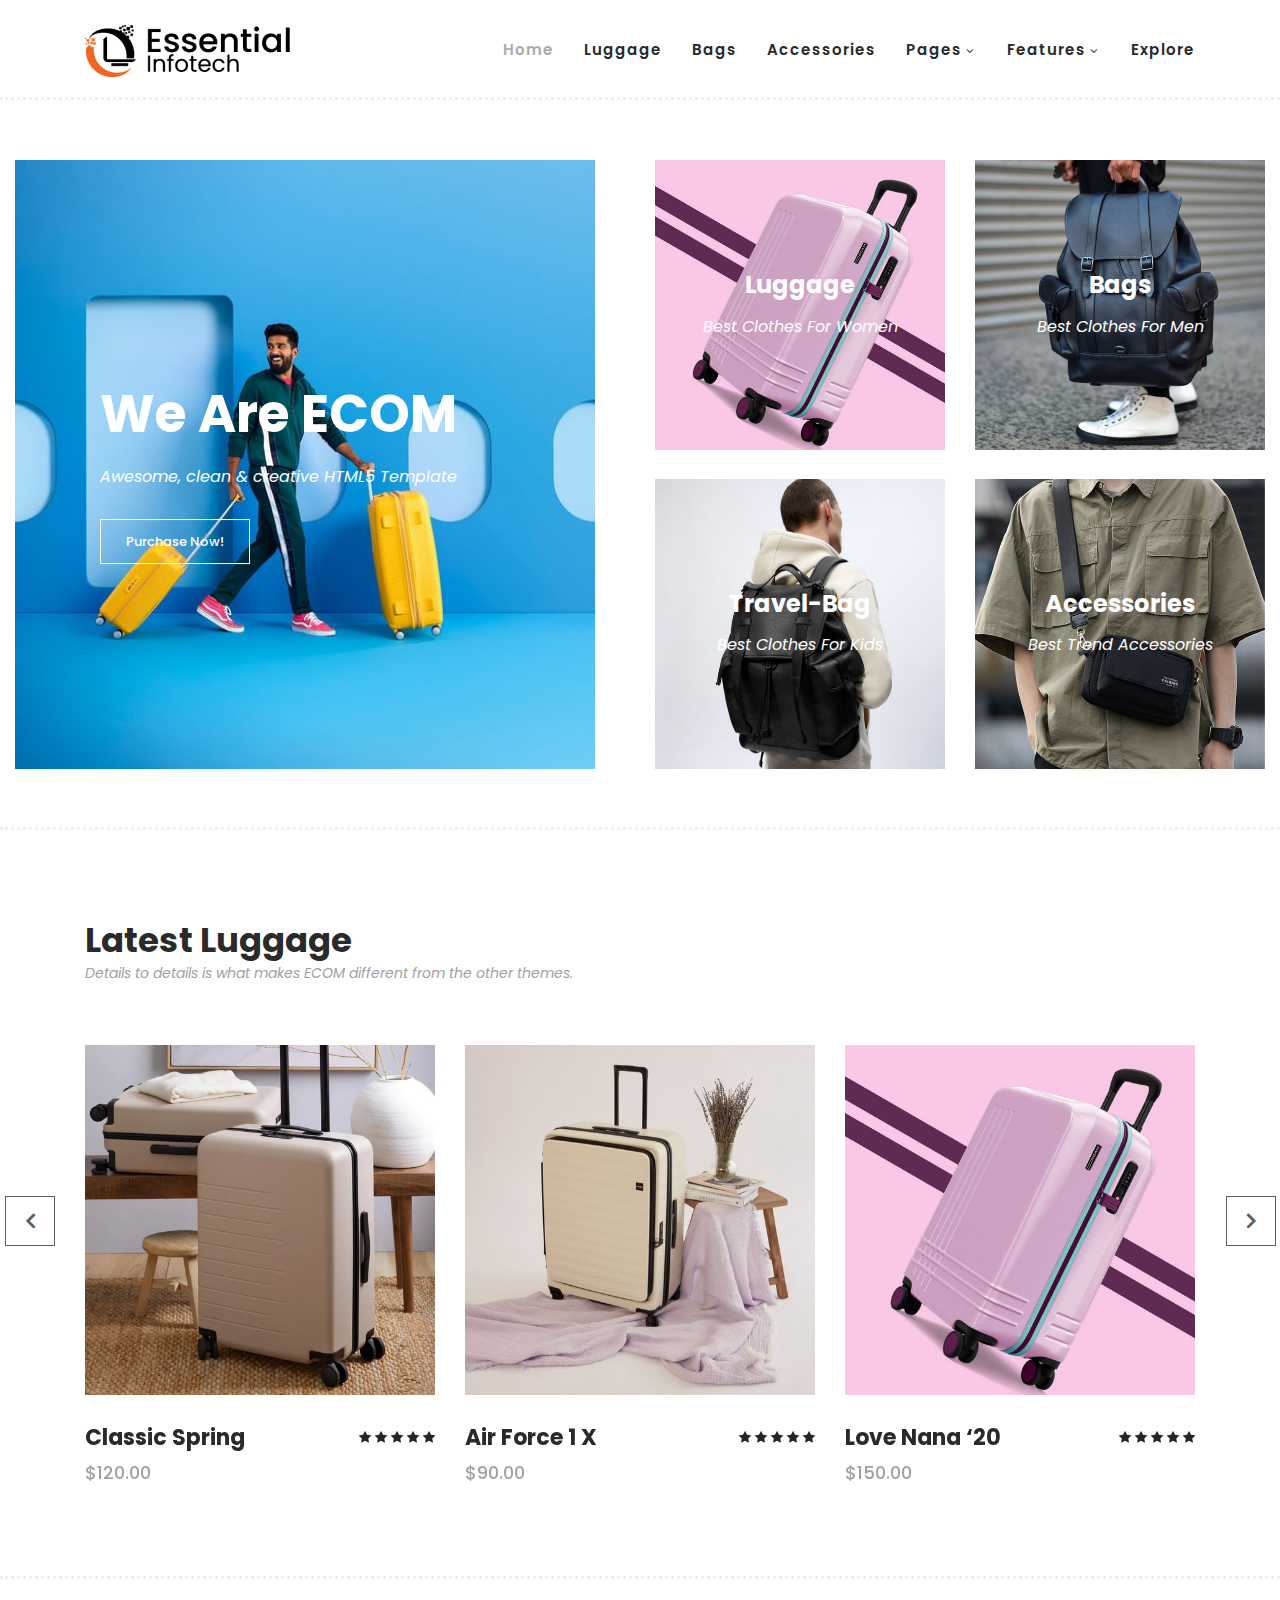
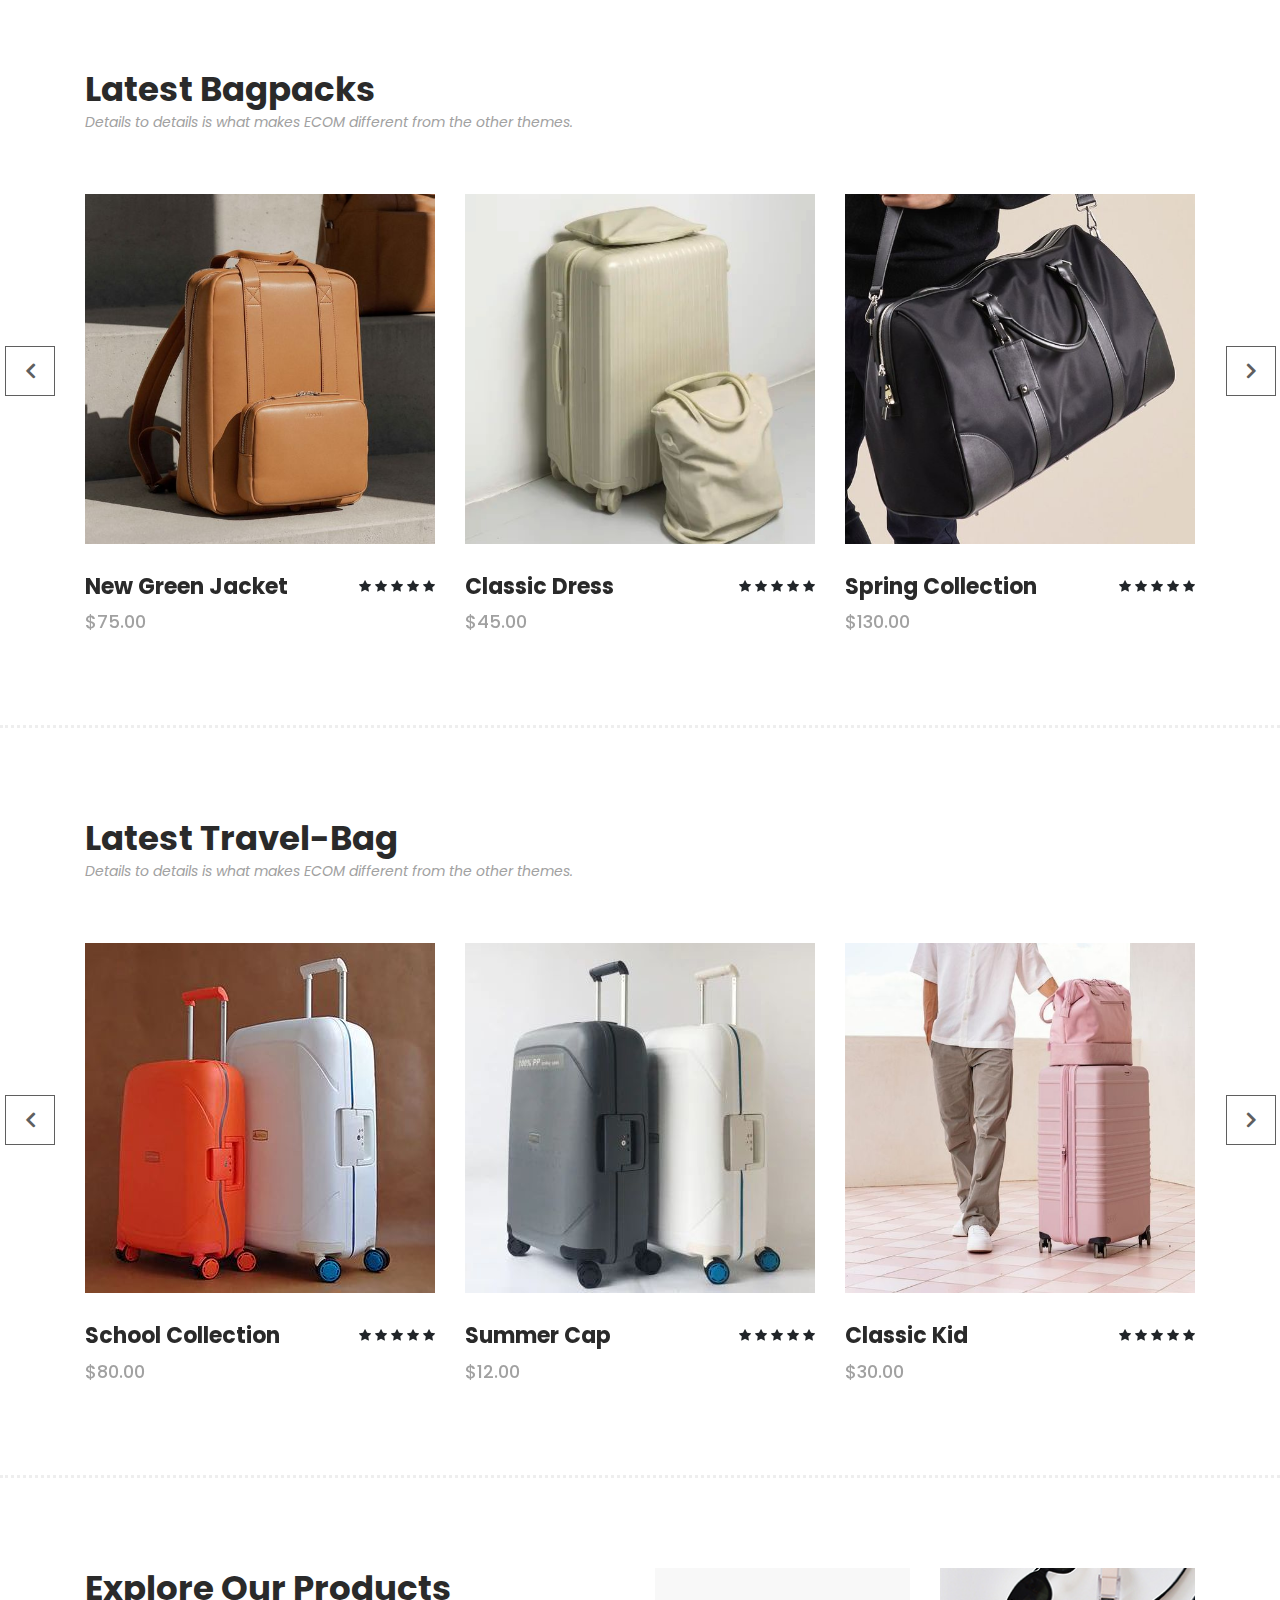
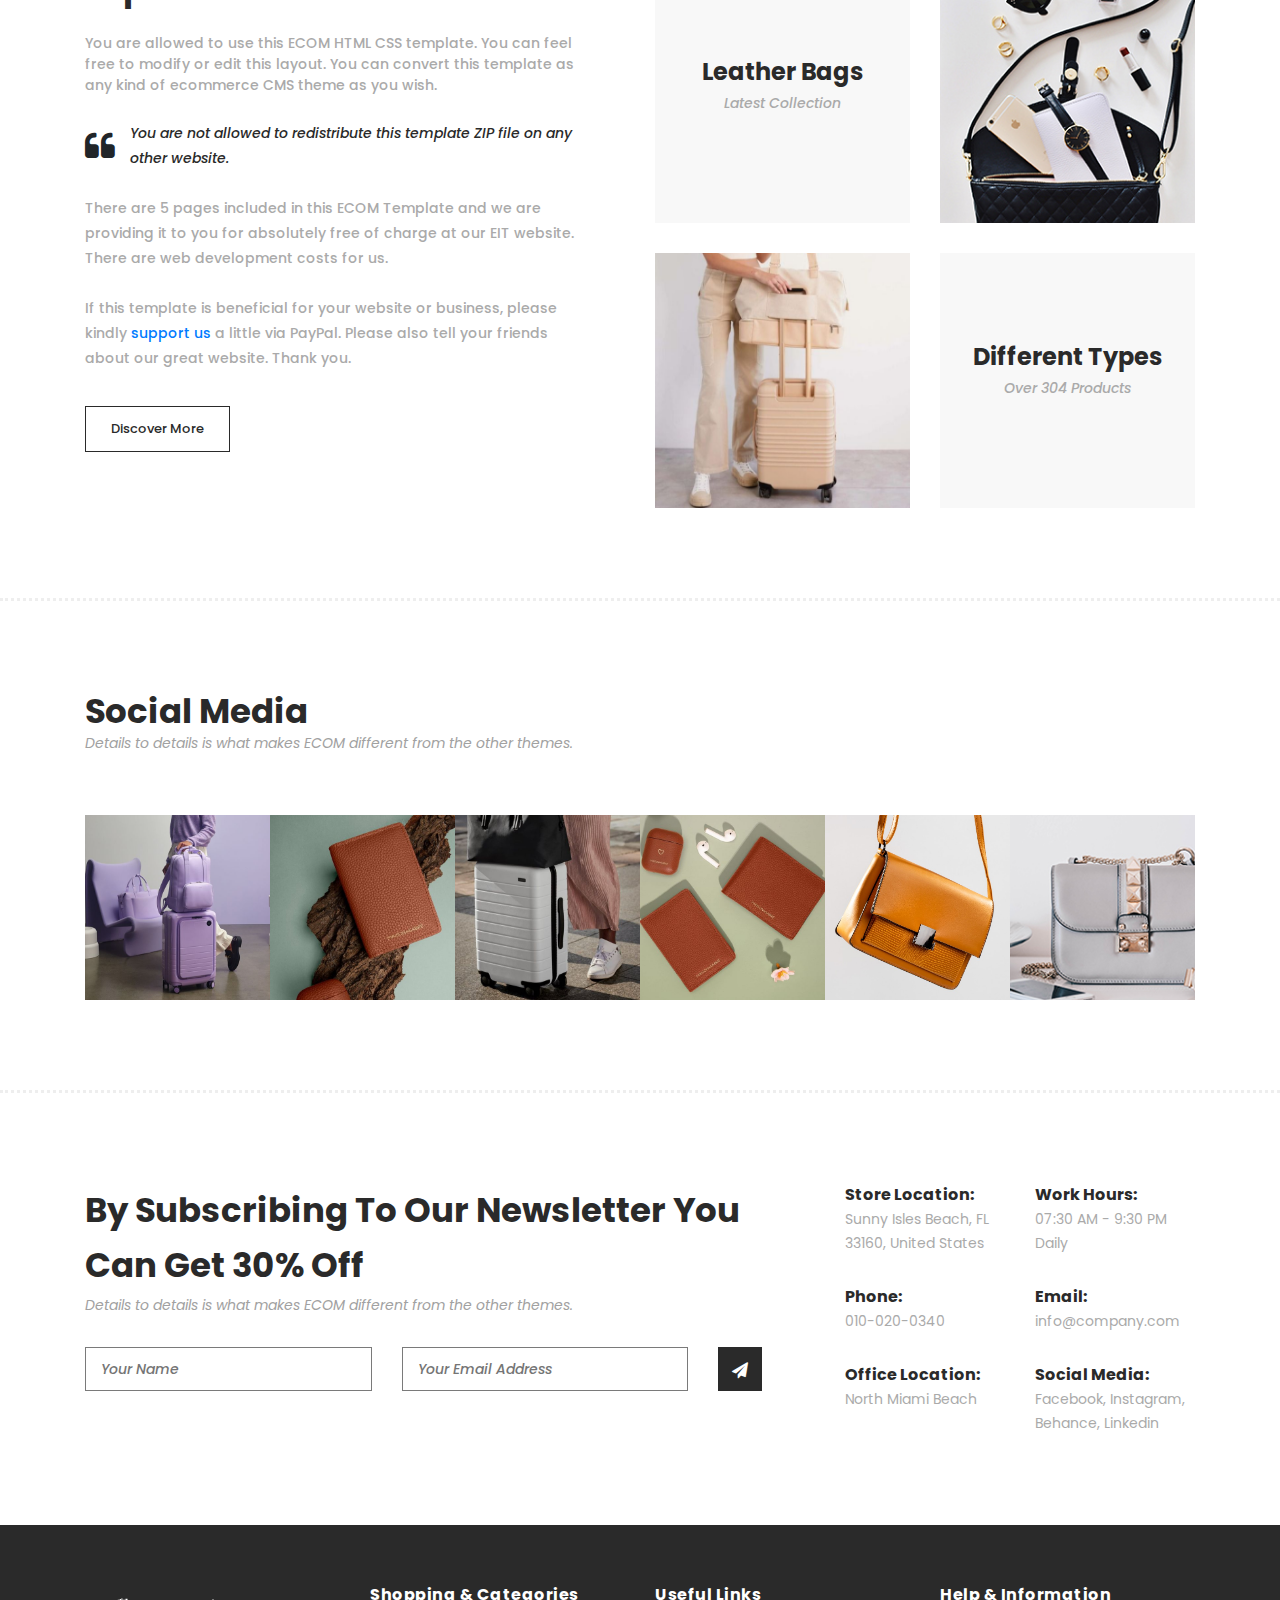
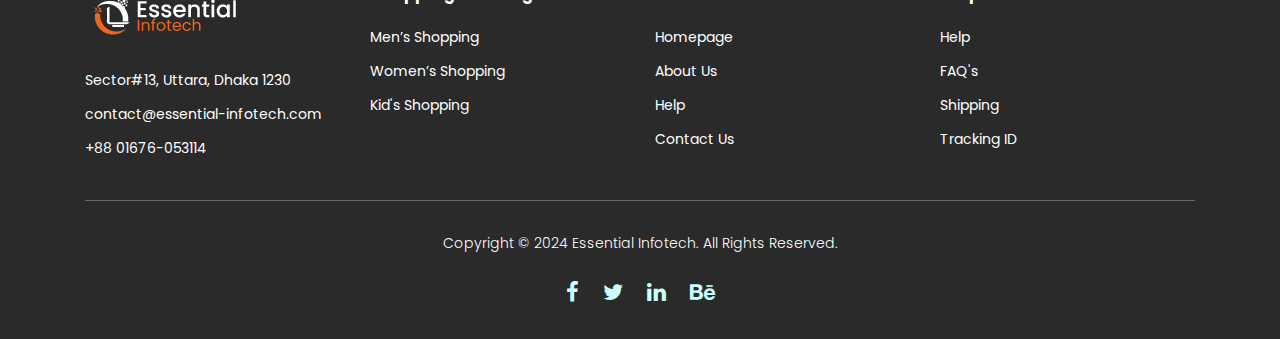
<file: index.html>
<!DOCTYPE html>
<html lang="en">

  <head>

    <meta charset="utf-8">
    <meta name="viewport" content="width=device-width, initial-scale=1, shrink-to-fit=no">
    <meta name="description" content="">
    <meta name="author" content="">
    <link href="https://fonts.googleapis.com/css?family=Poppins:100,200,300,400,500,600,700,800,900&display=swap" rel="stylesheet">

    <title>Essential Infotech | E-commerce</title>


    <!-- Additional CSS Files -->
    <link rel="stylesheet" type="text/css" href="assets/css/bootstrap.min.css">

    <link rel="stylesheet" type="text/css" href="assets/css/font-awesome.css">

    <link rel="stylesheet" href="assets/css/style.css">

    <link rel="stylesheet" href="assets/css/owl-carousel.css">

    <link rel="stylesheet" href="assets/css/lightbox.css">

    </head>
    
    <body>
    
    <!-- ***** Preloader Start ***** -->
    <div id="preloader">
        <div class="jumper">
            <div></div>
            <div></div>
            <div></div>
        </div>
    </div>  
    <!-- ***** Preloader End ***** -->
    
    
    <!-- ***** Header Area Start ***** -->
    <header class="header-area header-sticky">
        <div class="container">
            <div class="row">
                <div class="col-12">
                    <nav class="main-nav">
                        <!-- ***** Logo Start ***** -->
                        <a href="index.html" class="logo">
                            <img src="assets/images/logo.png">
                        </a>
                        <!-- ***** Logo End ***** -->
                        <!-- ***** Menu Start ***** -->
                        <ul class="nav">
                            <li class="scroll-to-section"><a href="#top" class="active">Home</a></li>
                            <li class="scroll-to-section"><a href="#men">Luggage</a></li>
                            <li class="scroll-to-section"><a href="#women">Bags</a></li>
                            <li class="scroll-to-section"><a href="#kids">Accessories</a></li>
                            <li class="submenu">
                                <a href="javascript:;">Pages</a>
                                <ul>
                                    <li><a href="about.html">About Us</a></li>
                                    <li><a href="products.html">Products</a></li>
                                    <li><a href="single-product.html">Single Product</a></li>
                                    <li><a href="contact.html">Contact Us</a></li>
                                </ul>
                            </li>
                            <li class="submenu">
                                <a href="javascript:;">Features</a>
                                <ul>
                                    <li><a href="#">Features Page 1</a></li>
                                    <li><a href="#">Features Page 2</a></li>
                                    <li><a href="#">Features Page 3</a></li>
                                    <li><a rel="nofollow" href="#" target="_blank">Template Page 4</a></li>
                                </ul>
                            </li>
                            <li class="scroll-to-section"><a href="#explore">Explore</a></li>
                        </ul>        
                        <a class='menu-trigger'>
                            <span>Menu</span>
                        </a>
                        <!-- ***** Menu End ***** -->
                    </nav>
                </div>
            </div>
        </div>
    </header>
    <!-- ***** Header Area End ***** -->

    <!-- ***** Main Banner Area Start ***** -->
    <div class="main-banner" id="top">
        <div class="container-fluid">
            <div class="row">
                <div class="col-lg-6">
                    <div class="left-content">
                        <div class="thumb">
                            <div class="inner-content">
                                <h4>We Are ECOM</h4>
                                <span>Awesome, clean &amp; creative HTML5 Template</span>
                                <div class="main-border-button">
                                    <a href="#">Purchase Now!</a>
                                </div>
                            </div>
                            <img src="assets/images/left-banner-image.jpg" alt="">
                        </div>
                    </div>
                </div>
                <div class="col-lg-6">
                    <div class="right-content">
                        <div class="row">
                            <div class="col-lg-6">
                                <div class="right-first-image">
                                    <div class="thumb">
                                        <div class="inner-content">
                                            <h4>Luggage</h4>
                                            <span>Best Clothes For Women</span>
                                        </div>
                                        <div class="hover-content">
                                            <div class="inner">
                                                <h4>Luggage</h4>
                                                <p>Lorem ipsum dolor sit amet, conservisii ctetur adipiscing elit incid.</p>
                                                <div class="main-border-button">
                                                    <a href="#">Discover More</a>
                                                </div>
                                            </div>
                                        </div>
                                        <img src="assets/images/baner-right-image-02.jfif">
                                    </div>
                                </div>
                            </div>
                            <div class="col-lg-6">
                                <div class="right-first-image">
                                    <div class="thumb">
                                        <div class="inner-content">
                                            <h4>Bags</h4>
                                            <span>Best Clothes For Men</span>
                                        </div>
                                        <div class="hover-content">
                                            <div class="inner">
                                                <h4>Bags</h4>
                                                <p>Lorem ipsum dolor sit amet, conservisii ctetur adipiscing elit incid.</p>
                                                <div class="main-border-button">
                                                    <a href="#">Discover More</a>
                                                </div>
                                            </div>
                                        </div>
                                        <img src="assets/images/baner-right-image-01.png">
                                    </div>
                                </div>
                            </div>
                            <div class="col-lg-6">
                                <div class="right-first-image">
                                    <div class="thumb">
                                        <div class="inner-content">
                                            <h4>Travel-Bag</h4>
                                            <span>Best Clothes For Kids</span>
                                        </div>
                                        <div class="hover-content">
                                            <div class="inner">
                                                <h4>Travel-Bag</h4>
                                                <p>Lorem ipsum dolor sit amet, conservisii ctetur adipiscing elit incid.</p>
                                                <div class="main-border-button">
                                                    <a href="#">Discover More</a>
                                                </div>
                                            </div>
                                        </div>
                                        <img src="assets/images/baner-right-image-03.png">
                                    </div>
                                </div>
                            </div>
                            <div class="col-lg-6">
                                <div class="right-first-image">
                                    <div class="thumb">
                                        <div class="inner-content">
                                            <h4>Accessories</h4>
                                            <span>Best Trend Accessories</span>
                                        </div>
                                        <div class="hover-content">
                                            <div class="inner">
                                                <h4>Accessories</h4>
                                                <p>Lorem ipsum dolor sit amet, conservisii ctetur adipiscing elit incid.</p>
                                                <div class="main-border-button">
                                                    <a href="#">Discover More</a>
                                                </div>
                                            </div>
                                        </div>
                                        <img src="assets/images/baner-right-image-04.png">
                                    </div>
                                </div>
                            </div>
                        </div>
                    </div>
                </div>
            </div>
        </div>
    </div>
    <!-- ***** Main Banner Area End ***** -->

    <!-- ***** Men Area Starts ***** -->
    <section class="section" id="men">
        <div class="container">
            <div class="row">
                <div class="col-lg-6">
                    <div class="section-heading">
                        <h2>Latest Luggage</h2>
                        <span>Details to details is what makes ECOM different from the other themes.</span>
                    </div>
                </div>
            </div>
        </div>
        <div class="container">
            <div class="row">
                <div class="col-lg-12">
                    <div class="men-item-carousel">
                        <div class="owl-men-item owl-carousel">
                            <div class="item">
                                <div class="thumb">
                                    <div class="hover-content">
                                        <ul>
                                            <li><a href="single-product.html"><i class="fa fa-eye"></i></a></li>
                                            <li><a href="single-product.html"><i class="fa fa-star"></i></a></li>
                                            <li><a href="single-product.html"><i class="fa fa-shopping-cart"></i></a></li>
                                        </ul>
                                    </div>
                                    <img src="assets/images/men-01.png" alt="">
                                </div>
                                <div class="down-content">
                                    <h4>Classic Spring</h4>
                                    <span>$120.00</span>
                                    <ul class="stars">
                                        <li><i class="fa fa-star"></i></li>
                                        <li><i class="fa fa-star"></i></li>
                                        <li><i class="fa fa-star"></i></li>
                                        <li><i class="fa fa-star"></i></li>
                                        <li><i class="fa fa-star"></i></li>
                                    </ul>
                                </div>
                            </div>
                            <div class="item">
                                <div class="thumb">
                                    <div class="hover-content">
                                        <ul>
                                            <li><a href="single-product.html"><i class="fa fa-eye"></i></a></li>
                                            <li><a href="single-product.html"><i class="fa fa-star"></i></a></li>
                                            <li><a href="single-product.html"><i class="fa fa-shopping-cart"></i></a></li>
                                        </ul>
                                    </div>
                                    <img src="assets/images/men-02.png" alt="">
                                </div>
                                <div class="down-content">
                                    <h4>Air Force 1 X</h4>
                                    <span>$90.00</span>
                                    <ul class="stars">
                                        <li><i class="fa fa-star"></i></li>
                                        <li><i class="fa fa-star"></i></li>
                                        <li><i class="fa fa-star"></i></li>
                                        <li><i class="fa fa-star"></i></li>
                                        <li><i class="fa fa-star"></i></li>
                                    </ul>
                                </div>
                            </div>
                            <div class="item">
                                <div class="thumb">
                                    <div class="hover-content">
                                        <ul>
                                            <li><a href="single-product.html"><i class="fa fa-eye"></i></a></li>
                                            <li><a href="single-product.html"><i class="fa fa-star"></i></a></li>
                                            <li><a href="single-product.html"><i class="fa fa-shopping-cart"></i></a></li>
                                        </ul>
                                    </div>
                                    <img src="assets/images/men-03.jfif" alt="">
                                </div>
                                <div class="down-content">
                                    <h4>Love Nana ‘20</h4>
                                    <span>$150.00</span>
                                    <ul class="stars">
                                        <li><i class="fa fa-star"></i></li>
                                        <li><i class="fa fa-star"></i></li>
                                        <li><i class="fa fa-star"></i></li>
                                        <li><i class="fa fa-star"></i></li>
                                        <li><i class="fa fa-star"></i></li>
                                    </ul>
                                </div>
                            </div>
                            <div class="item">
                                <div class="thumb">
                                    <div class="hover-content">
                                        <ul>
                                            <li><a href="single-product.html"><i class="fa fa-eye"></i></a></li>
                                            <li><a href="single-product.html"><i class="fa fa-star"></i></a></li>
                                            <li><a href="single-product.html"><i class="fa fa-shopping-cart"></i></a></li>
                                        </ul>
                                    </div>
                                    <img src="assets/images/men-01.png" alt="">
                                </div>
                                <div class="down-content">
                                    <h4>Classic Spring</h4>
                                    <span>$120.00</span>
                                    <ul class="stars">
                                        <li><i class="fa fa-star"></i></li>
                                        <li><i class="fa fa-star"></i></li>
                                        <li><i class="fa fa-star"></i></li>
                                        <li><i class="fa fa-star"></i></li>
                                        <li><i class="fa fa-star"></i></li>
                                    </ul>
                                </div>
                            </div>
                        </div>
                    </div>
                </div>
            </div>
        </div>
    </section>
    <!-- ***** Men Area Ends ***** -->

    <!-- ***** Women Area Starts ***** -->
    <section class="section" id="women">
        <div class="container">
            <div class="row">
                <div class="col-lg-6">
                    <div class="section-heading">
                        <h2>Latest Bagpacks</h2>
                        <span>Details to details is what makes ECOM different from the other themes.</span>
                    </div>
                </div>
            </div>
        </div>
        <div class="container">
            <div class="row">
                <div class="col-lg-12">
                    <div class="women-item-carousel">
                        <div class="owl-women-item owl-carousel">
                            <div class="item">
                                <div class="thumb">
                                    <div class="hover-content">
                                        <ul>
                                            <li><a href="single-product.html"><i class="fa fa-eye"></i></a></li>
                                            <li><a href="single-product.html"><i class="fa fa-star"></i></a></li>
                                            <li><a href="single-product.html"><i class="fa fa-shopping-cart"></i></a></li>
                                        </ul>
                                    </div>
                                    <img src="assets/images/women-01.png" alt="">
                                </div>
                                <div class="down-content">
                                    <h4>New Green Jacket</h4>
                                    <span>$75.00</span>
                                    <ul class="stars">
                                        <li><i class="fa fa-star"></i></li>
                                        <li><i class="fa fa-star"></i></li>
                                        <li><i class="fa fa-star"></i></li>
                                        <li><i class="fa fa-star"></i></li>
                                        <li><i class="fa fa-star"></i></li>
                                    </ul>
                                </div>
                            </div>
                            <div class="item">
                                <div class="thumb">
                                    <div class="hover-content">
                                        <ul>
                                            <li><a href="single-product.html"><i class="fa fa-eye"></i></a></li>
                                            <li><a href="single-product.html"><i class="fa fa-star"></i></a></li>
                                            <li><a href="single-product.html"><i class="fa fa-shopping-cart"></i></a></li>
                                        </ul>
                                    </div>
                                    <img src="assets/images/women-02.png" alt="">
                                </div>
                                <div class="down-content">
                                    <h4>Classic Dress</h4>
                                    <span>$45.00</span>
                                    <ul class="stars">
                                        <li><i class="fa fa-star"></i></li>
                                        <li><i class="fa fa-star"></i></li>
                                        <li><i class="fa fa-star"></i></li>
                                        <li><i class="fa fa-star"></i></li>
                                        <li><i class="fa fa-star"></i></li>
                                    </ul>
                                </div>
                            </div>
                            <div class="item">
                                <div class="thumb">
                                    <div class="hover-content">
                                        <ul>
                                            <li><a href="single-product.html"><i class="fa fa-eye"></i></a></li>
                                            <li><a href="single-product.html"><i class="fa fa-star"></i></a></li>
                                            <li><a href="single-product.html"><i class="fa fa-shopping-cart"></i></a></li>
                                        </ul>
                                    </div>
                                    <img src="assets/images/women-03.png" alt="">
                                </div>
                                <div class="down-content">
                                    <h4>Spring Collection</h4>
                                    <span>$130.00</span>
                                    <ul class="stars">
                                        <li><i class="fa fa-star"></i></li>
                                        <li><i class="fa fa-star"></i></li>
                                        <li><i class="fa fa-star"></i></li>
                                        <li><i class="fa fa-star"></i></li>
                                        <li><i class="fa fa-star"></i></li>
                                    </ul>
                                </div>
                            </div>
                            <div class="item">
                                <div class="thumb">
                                    <div class="hover-content">
                                        <ul>
                                            <li><a href="single-product.html"><i class="fa fa-eye"></i></a></li>
                                            <li><a href="single-product.html"><i class="fa fa-star"></i></a></li>
                                            <li><a href="single-product.html"><i class="fa fa-shopping-cart"></i></a></li>
                                        </ul>
                                    </div>
                                    <img src="assets/images/women-01.png" alt="">
                                </div>
                                <div class="down-content">
                                    <h4>Classic Spring</h4>
                                    <span>$120.00</span>
                                    <ul class="stars">
                                        <li><i class="fa fa-star"></i></li>
                                        <li><i class="fa fa-star"></i></li>
                                        <li><i class="fa fa-star"></i></li>
                                        <li><i class="fa fa-star"></i></li>
                                        <li><i class="fa fa-star"></i></li>
                                    </ul>
                                </div>
                            </div>
                        </div>
                    </div>
                </div>
            </div>
        </div>
    </section>
    <!-- ***** Women Area Ends ***** -->

    <!-- ***** Kids Area Starts ***** -->
    <section class="section" id="kids">
        <div class="container">
            <div class="row">
                <div class="col-lg-6">
                    <div class="section-heading">
                        <h2>Latest Travel-Bag</h2>
                        <span>Details to details is what makes ECOM different from the other themes.</span>
                    </div>
                </div>
            </div>
        </div>
        <div class="container">
            <div class="row">
                <div class="col-lg-12">
                    <div class="kid-item-carousel">
                        <div class="owl-kid-item owl-carousel">
                            <div class="item">
                                <div class="thumb">
                                    <div class="hover-content">
                                        <ul>
                                            <li><a href="single-product.html"><i class="fa fa-eye"></i></a></li>
                                            <li><a href="single-product.html"><i class="fa fa-star"></i></a></li>
                                            <li><a href="single-product.html"><i class="fa fa-shopping-cart"></i></a></li>
                                        </ul>
                                    </div>
                                    <img src="assets/images/kid-01.png" alt="">
                                </div>
                                <div class="down-content">
                                    <h4>School Collection</h4>
                                    <span>$80.00</span>
                                    <ul class="stars">
                                        <li><i class="fa fa-star"></i></li>
                                        <li><i class="fa fa-star"></i></li>
                                        <li><i class="fa fa-star"></i></li>
                                        <li><i class="fa fa-star"></i></li>
                                        <li><i class="fa fa-star"></i></li>
                                    </ul>
                                </div>
                            </div>
                            <div class="item">
                                <div class="thumb">
                                    <div class="hover-content">
                                        <ul>
                                            <li><a href="single-product.html"><i class="fa fa-eye"></i></a></li>
                                            <li><a href="single-product.html"><i class="fa fa-star"></i></a></li>
                                            <li><a href="single-product.html"><i class="fa fa-shopping-cart"></i></a></li>
                                        </ul>
                                    </div>
                                    <img src="assets/images/kid-02.png" alt="">
                                </div>
                                <div class="down-content">
                                    <h4>Summer Cap</h4>
                                    <span>$12.00</span>
                                    <ul class="stars">
                                        <li><i class="fa fa-star"></i></li>
                                        <li><i class="fa fa-star"></i></li>
                                        <li><i class="fa fa-star"></i></li>
                                        <li><i class="fa fa-star"></i></li>
                                        <li><i class="fa fa-star"></i></li>
                                    </ul>
                                </div>
                            </div>
                            <div class="item">
                                <div class="thumb">
                                    <div class="hover-content">
                                        <ul>
                                            <li><a href="single-product.html"><i class="fa fa-eye"></i></a></li>
                                            <li><a href="single-product.html"><i class="fa fa-star"></i></a></li>
                                            <li><a href="single-product.html"><i class="fa fa-shopping-cart"></i></a></li>
                                        </ul>
                                    </div>
                                    <img src="assets/images/kid-03.png" alt="">
                                </div>
                                <div class="down-content">
                                    <h4>Classic Kid</h4>
                                    <span>$30.00</span>
                                    <ul class="stars">
                                        <li><i class="fa fa-star"></i></li>
                                        <li><i class="fa fa-star"></i></li>
                                        <li><i class="fa fa-star"></i></li>
                                        <li><i class="fa fa-star"></i></li>
                                        <li><i class="fa fa-star"></i></li>
                                    </ul>
                                </div>
                            </div>
                            <div class="item">
                                <div class="thumb">
                                    <div class="hover-content">
                                        <ul>
                                            <li><a href="single-product.html"><i class="fa fa-eye"></i></a></li>
                                            <li><a href="single-product.html"><i class="fa fa-star"></i></a></li>
                                            <li><a href="single-product.html"><i class="fa fa-shopping-cart"></i></a></li>
                                        </ul>
                                    </div>
                                    <img src="assets/images/kid-01.png" alt="">
                                </div>
                                <div class="down-content">
                                    <h4>Classic Spring</h4>
                                    <span>$120.00</span>
                                    <ul class="stars">
                                        <li><i class="fa fa-star"></i></li>
                                        <li><i class="fa fa-star"></i></li>
                                        <li><i class="fa fa-star"></i></li>
                                        <li><i class="fa fa-star"></i></li>
                                        <li><i class="fa fa-star"></i></li>
                                    </ul>
                                </div>
                            </div>
                        </div>
                    </div>
                </div>
            </div>
        </div>
    </section>
    <!-- ***** Kids Area Ends ***** -->

    <!-- ***** Explore Area Starts ***** -->
    <section class="section" id="explore">
        <div class="container">
            <div class="row">
                <div class="col-lg-6">
                    <div class="left-content">
                        <h2>Explore Our Products</h2>
                        <span>You are allowed to use this ECOM HTML CSS template. You can feel free to modify or edit this layout. You can convert this template as any kind of ecommerce CMS theme as you wish.</span>
                        <div class="quote">
                            <i class="fa fa-quote-left"></i><p>You are not allowed to redistribute this template ZIP file on any other website.</p>
                        </div>
                        <p>There are 5 pages included in this ECOM Template and we are providing it to you for absolutely free of charge at our EIT website. There are web development costs for us.</p>
                        <p>If this template is beneficial for your website or business, please kindly <a rel="nofollow" href="#" target="_blank">support us</a> a little via PayPal. Please also tell your friends about our great website. Thank you.</p>
                        <div class="main-border-button">
                            <a href="products.html">Discover More</a>
                        </div>
                    </div>
                </div>
                <div class="col-lg-6">
                    <div class="right-content">
                        <div class="row">
                            <div class="col-lg-6">
                                <div class="leather">
                                    <h4>Leather Bags</h4>
                                    <span>Latest Collection</span>
                                </div>
                            </div>
                            <div class="col-lg-6">
                                <div class="first-image">
                                    <img src="assets/images/explore-image-01.jpg" alt="">
                                </div>
                            </div>
                            <div class="col-lg-6">
                                <div class="second-image">
                                    <img src="assets/images/explore-image-02.png" alt="">
                                </div>
                            </div>
                            <div class="col-lg-6">
                                <div class="types">
                                    <h4>Different Types</h4>
                                    <span>Over 304 Products</span>
                                </div>
                            </div>
                        </div>
                    </div>
                </div>
            </div>
        </div>
    </section>
    <!-- ***** Explore Area Ends ***** -->

    <!-- ***** Social Area Starts ***** -->
    <section class="section" id="social">
        <div class="container">
            <div class="row">
                <div class="col-lg-12">
                    <div class="section-heading">
                        <h2>Social Media</h2>
                        <span>Details to details is what makes ECOM different from the other themes.</span>
                    </div>
                </div>
            </div>
        </div>
        <div class="container">
            <div class="row images">
                <div class="col-2">
                    <div class="thumb">
                        <div class="icon">
                            <a href="http://instagram.com">
                                <h6>Fashion</h6>
                                <i class="fa fa-instagram"></i>
                            </a>
                        </div>
                        <img src="assets/images/instagram-01.png" alt="">
                    </div>
                </div>
                <div class="col-2">
                    <div class="thumb">
                        <div class="icon">
                            <a href="http://instagram.com">
                                <h6>New</h6>
                                <i class="fa fa-instagram"></i>
                            </a>
                        </div>
                        <img src="assets/images/instagram-02.png" alt="">
                    </div>
                </div>
                <div class="col-2">
                    <div class="thumb">
                        <div class="icon">
                            <a href="http://instagram.com">
                                <h6>Brand</h6>
                                <i class="fa fa-instagram"></i>
                            </a>
                        </div>
                        <img src="assets/images/instagram-03.png" alt="">
                    </div>
                </div>
                <div class="col-2">
                    <div class="thumb">
                        <div class="icon">
                            <a href="http://instagram.com">
                                <h6>Makeup</h6>
                                <i class="fa fa-instagram"></i>
                            </a>
                        </div>
                        <img src="assets/images/instagram-04.png" alt="">
                    </div>
                </div>
                <div class="col-2">
                    <div class="thumb">
                        <div class="icon">
                            <a href="http://instagram.com">
                                <h6>Leather</h6>
                                <i class="fa fa-instagram"></i>
                            </a>
                        </div>
                        <img src="assets/images/instagram-05.jpg" alt="">
                    </div>
                </div>
                <div class="col-2">
                    <div class="thumb">
                        <div class="icon">
                            <a href="http://instagram.com">
                                <h6>Bag</h6>
                                <i class="fa fa-instagram"></i>
                            </a>
                        </div>
                        <img src="assets/images/instagram-06.jpg" alt="">
                    </div>
                </div>
            </div>
        </div>
    </section>
    <!-- ***** Social Area Ends ***** -->

    <!-- ***** Subscribe Area Starts ***** -->
    <div class="subscribe">
        <div class="container">
            <div class="row">
                <div class="col-lg-8">
                    <div class="section-heading">
                        <h2>By Subscribing To Our Newsletter You Can Get 30% Off</h2>
                        <span>Details to details is what makes ECOM different from the other themes.</span>
                    </div>
                    <form id="subscribe" action="" method="get">
                        <div class="row">
                          <div class="col-lg-5">
                            <fieldset>
                              <input name="name" type="text" id="name" placeholder="Your Name" required="">
                            </fieldset>
                          </div>
                          <div class="col-lg-5">
                            <fieldset>
                              <input name="email" type="text" id="email" pattern="[^ @]*@[^ @]*" placeholder="Your Email Address" required="">
                            </fieldset>
                          </div>
                          <div class="col-lg-2">
                            <fieldset>
                              <button type="submit" id="form-submit" class="main-dark-button"><i class="fa fa-paper-plane"></i></button>
                            </fieldset>
                          </div>
                        </div>
                    </form>
                </div>
                <div class="col-lg-4">
                    <div class="row">
                        <div class="col-6">
                            <ul>
                                <li>Store Location:<br><span>Sunny Isles Beach, FL 33160, United States</span></li>
                                <li>Phone:<br><span>010-020-0340</span></li>
                                <li>Office Location:<br><span>North Miami Beach</span></li>
                            </ul>
                        </div>
                        <div class="col-6">
                            <ul>
                                <li>Work Hours:<br><span>07:30 AM - 9:30 PM Daily</span></li>
                                <li>Email:<br><span>info@company.com</span></li>
                                <li>Social Media:<br><span><a href="#">Facebook</a>, <a href="#">Instagram</a>, <a href="#">Behance</a>, <a href="#">Linkedin</a></span></li>
                            </ul>
                        </div>
                    </div>
                </div>
            </div>
        </div>
    </div>
    <!-- ***** Subscribe Area Ends ***** -->
    
    <!-- ***** Footer Start ***** -->
    <footer>
        <div class="container">
            <div class="row">
                <div class="col-lg-3">
                    <div class="first-item">
                        <div class="logo">
                            <img src="assets/images/logo-white.png" alt="Logo">
                        </div>
                        <ul>
                            <li><a href="#">Sector#13, Uttara, Dhaka 1230</a></li>
                            <li><a href="#">contact@essential-infotech.com</a></li>
                            <li><a href="#">+88 01676-053114</a></li>
                        </ul>
                    </div>
                </div>
                <div class="col-lg-3">
                    <h4>Shopping &amp; Categories</h4>
                    <ul>
                        <li><a href="#">Men’s Shopping</a></li>
                        <li><a href="#">Women’s Shopping</a></li>
                        <li><a href="#">Kid's Shopping</a></li>
                    </ul>
                </div>
                <div class="col-lg-3">
                    <h4>Useful Links</h4>
                    <ul>
                        <li><a href="#">Homepage</a></li>
                        <li><a href="#">About Us</a></li>
                        <li><a href="#">Help</a></li>
                        <li><a href="#">Contact Us</a></li>
                    </ul>
                </div>
                <div class="col-lg-3">
                    <h4>Help &amp; Information</h4>
                    <ul>
                        <li><a href="#">Help</a></li>
                        <li><a href="#">FAQ's</a></li>
                        <li><a href="#">Shipping</a></li>
                        <li><a href="#">Tracking ID</a></li>
                    </ul>
                </div>
                <div class="col-lg-12">
                    <div class="under-footer">
                        <p>Copyright © 2024 Essential Infotech. All Rights Reserved.</p>
                        <ul>
                            <li><a href="#"><i class="fa fa-facebook"></i></a></li>
                            <li><a href="#"><i class="fa fa-twitter"></i></a></li>
                            <li><a href="#"><i class="fa fa-linkedin"></i></a></li>
                            <li><a href="#"><i class="fa fa-behance"></i></a></li>
                        </ul>
                    </div>
                </div>
            </div>
        </div>
    </footer>
    

    <!-- jQuery -->
    <script src="assets/js/jquery-2.1.0.min.js"></script>

    <!-- Bootstrap -->
    <script src="assets/js/popper.js"></script>
    <script src="assets/js/bootstrap.min.js"></script>

    <!-- Plugins -->
    <script src="assets/js/owl-carousel.js"></script>
    <script src="assets/js/accordions.js"></script>
    <script src="assets/js/datepicker.js"></script>
    <script src="assets/js/scrollreveal.min.js"></script>
    <script src="assets/js/waypoints.min.js"></script>
    <script src="assets/js/jquery.counterup.min.js"></script>
    <script src="assets/js/imgfix.min.js"></script> 
    <script src="assets/js/slick.js"></script> 
    <script src="assets/js/lightbox.js"></script> 
    <script src="assets/js/isotope.js"></script> 
    
    <!-- Global Init -->
    <script src="assets/js/custom.js"></script>

    <script>

        $(function() {
            var selectedClass = "";
            $("p").click(function(){
            selectedClass = $(this).attr("data-rel");
            $("#portfolio").fadeTo(50, 0.1);
                $("#portfolio div").not("."+selectedClass).fadeOut();
            setTimeout(function() {
              $("."+selectedClass).fadeIn();
              $("#portfolio").fadeTo(50, 1);
            }, 500);
                
            });
        });

    </script>

  </body>
</html>
</file>
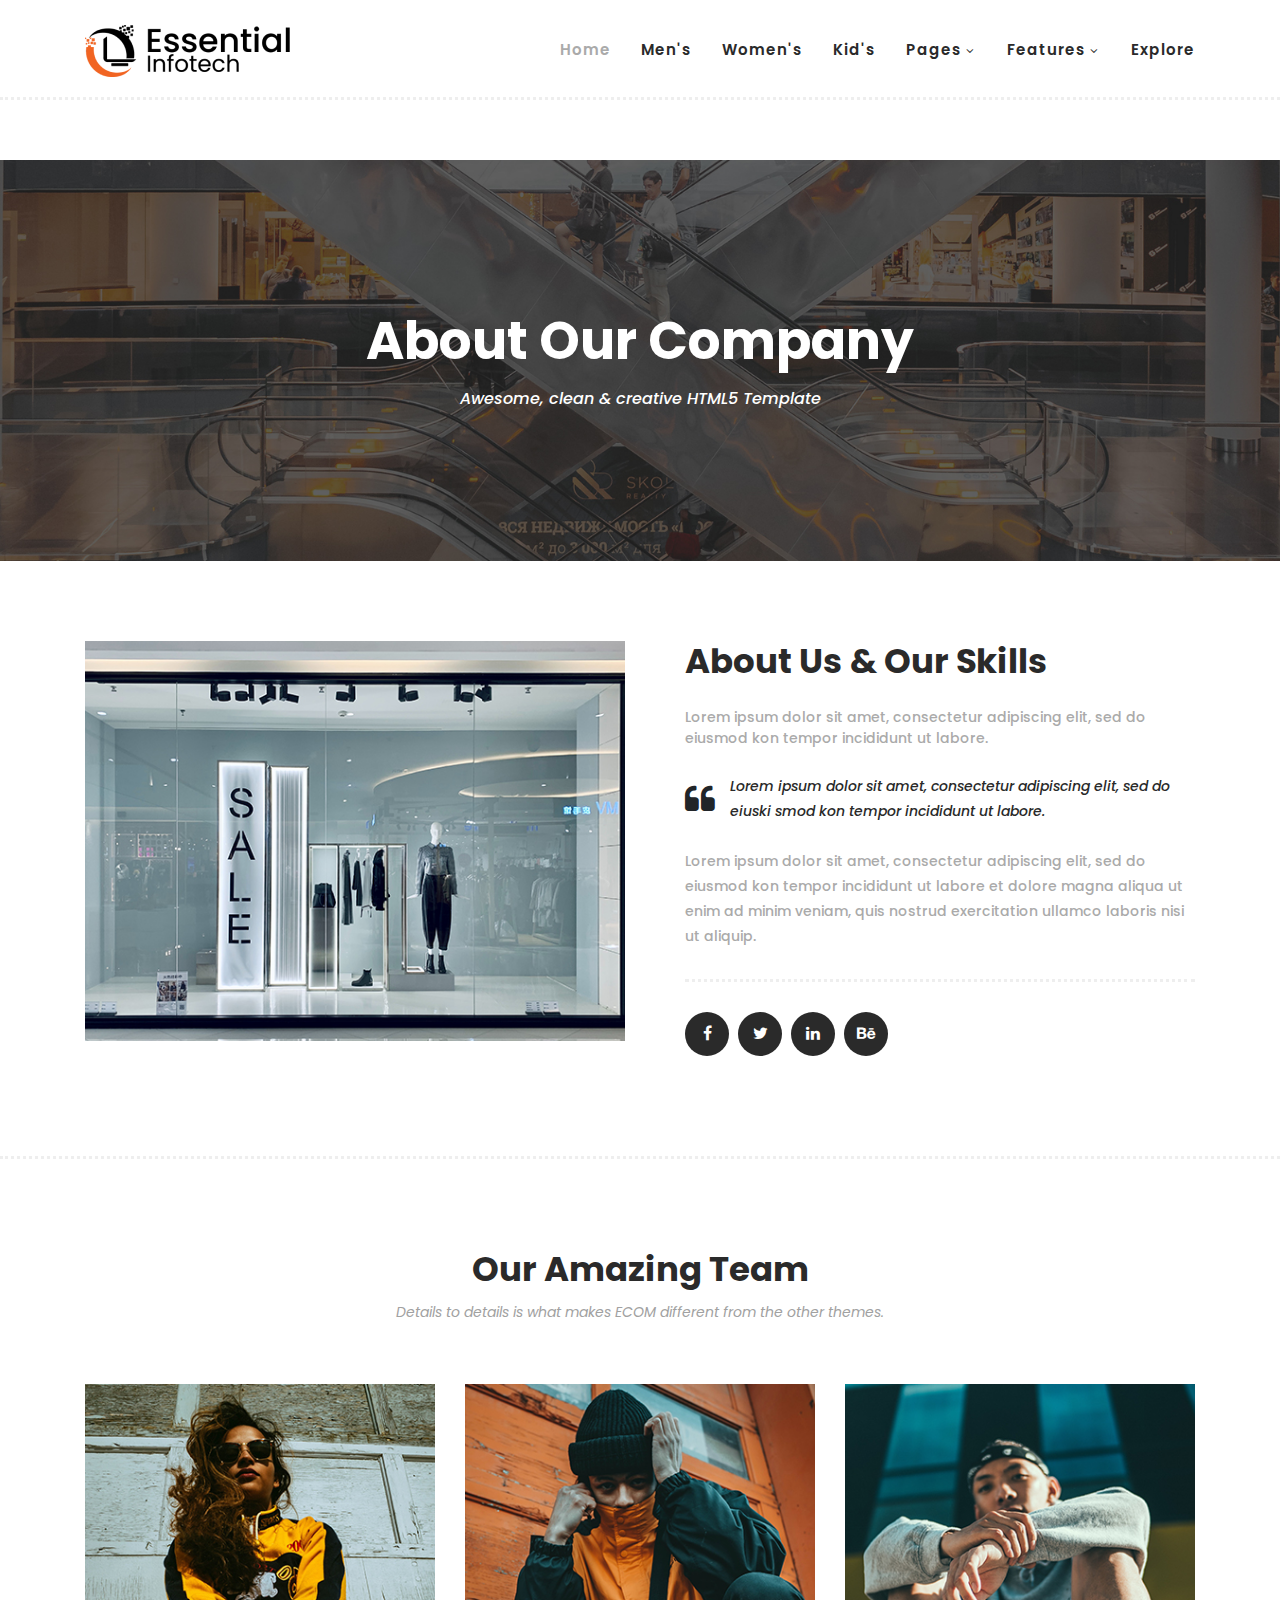
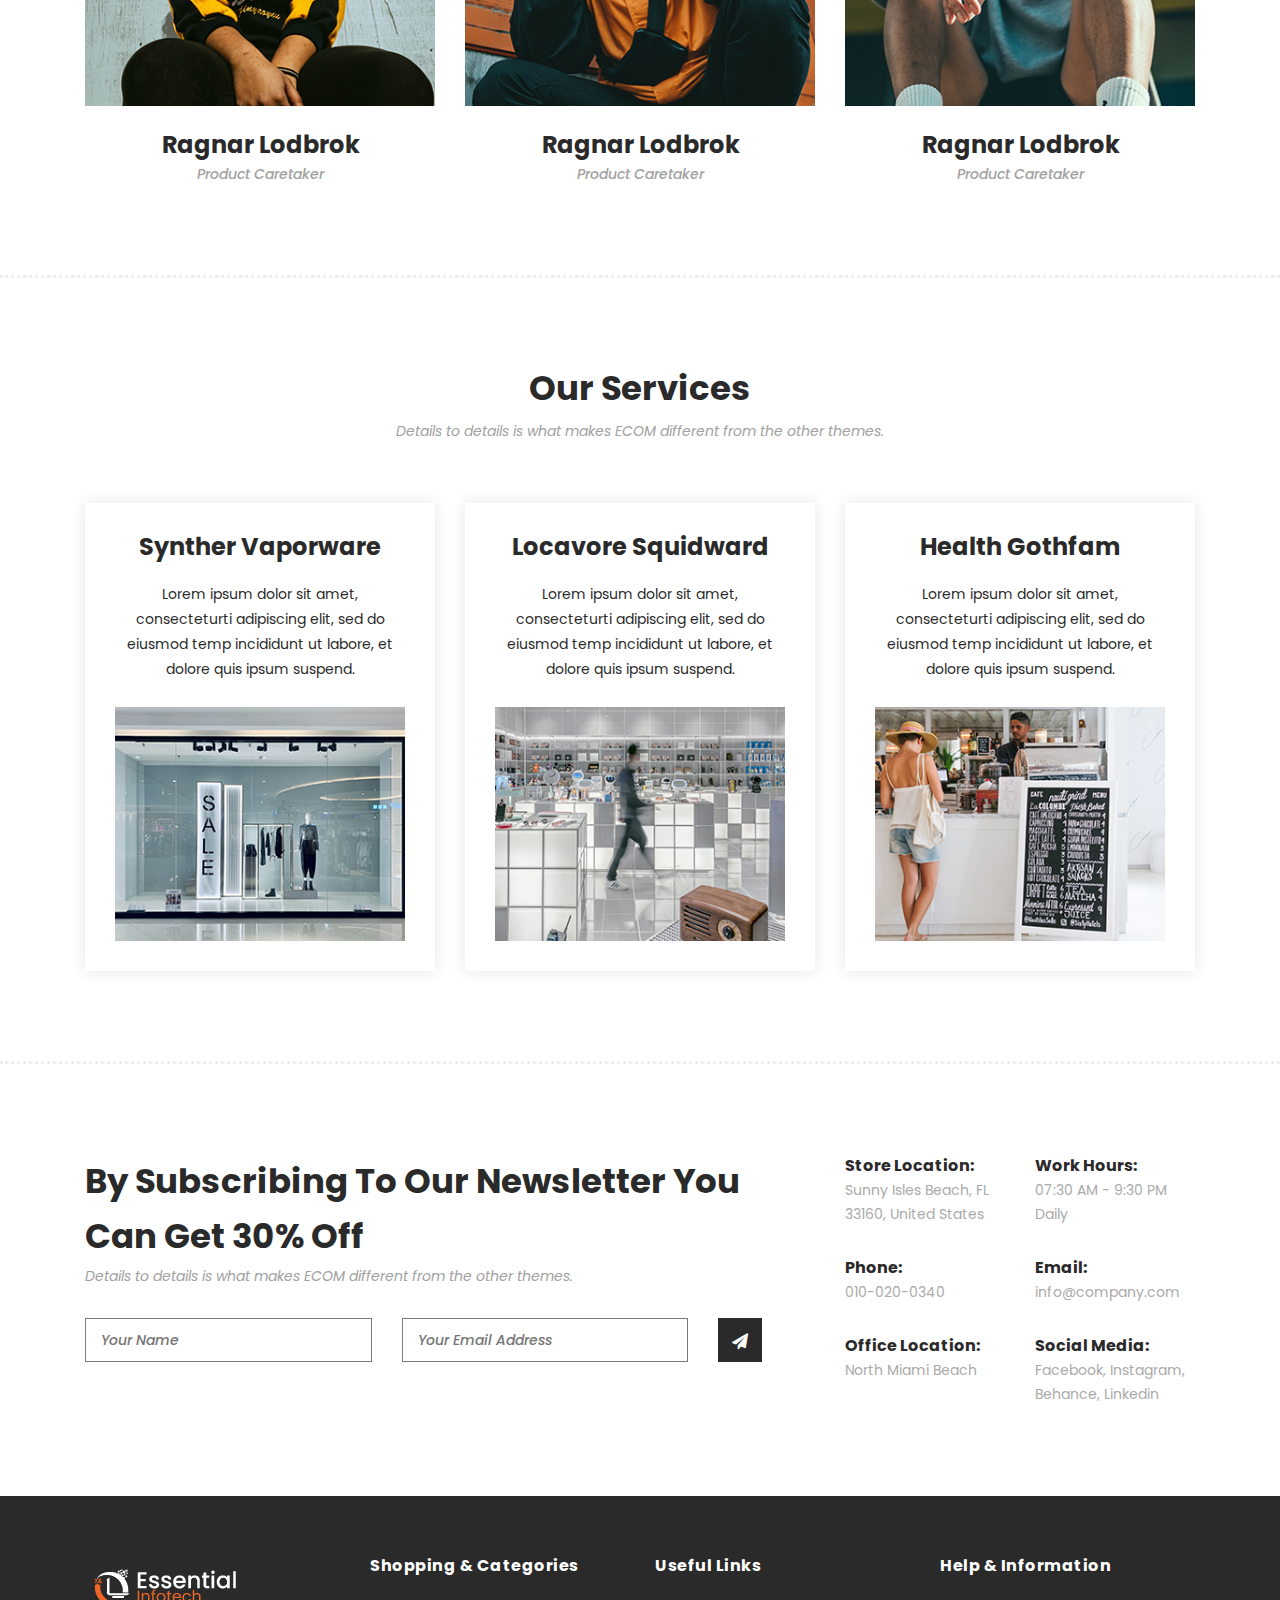
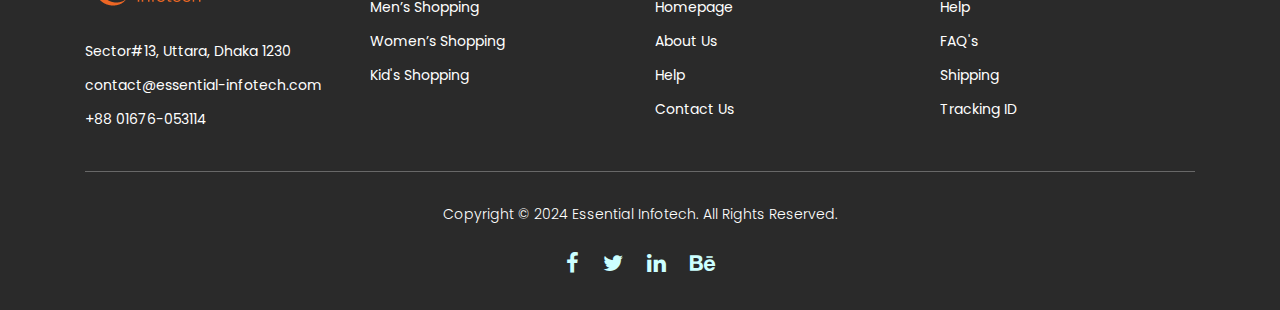
<file: about.html>
<!DOCTYPE html>
<html lang="en">

  <head>

    <meta charset="utf-8">
    <meta name="viewport" content="width=device-width, initial-scale=1, shrink-to-fit=no">
    <meta name="description" content="">
    <meta name="author" content="">
    <link href="https://fonts.googleapis.com/css?family=Poppins:100,200,300,400,500,600,700,800,900&display=swap" rel="stylesheet">

    <title>Essential Infotech | E-commerce</title>


    <!-- Additional CSS Files -->
    <link rel="stylesheet" type="text/css" href="assets/css/bootstrap.min.css">

    <link rel="stylesheet" type="text/css" href="assets/css/font-awesome.css">

    <link rel="stylesheet" href="assets/css/style.css">

    <link rel="stylesheet" href="assets/css/owl-carousel.css">

    <link rel="stylesheet" href="assets/css/lightbox.css">
    </head>
    
    <body>
    
    <!-- ***** Preloader Start ***** -->
    <div id="preloader">
        <div class="jumper">
            <div></div>
            <div></div>
            <div></div>
        </div>
    </div>  
    <!-- ***** Preloader End ***** -->
    
    
    <!-- ***** Header Area Start ***** -->
    <header class="header-area header-sticky">
        <div class="container">
            <div class="row">
                <div class="col-12">
                    <nav class="main-nav">
                        <!-- ***** Logo Start ***** -->
                        <a href="index.html" class="logo">
                            <img src="assets/images/logo.png">
                        </a>
                        <!-- ***** Logo End ***** -->
                        <!-- ***** Menu Start ***** -->
                        <ul class="nav">
                            <li class="scroll-to-section"><a href="index.html" class="active">Home</a></li>
                            <li class="scroll-to-section"><a href="index.html">Men's</a></li>
                            <li class="scroll-to-section"><a href="index.html">Women's</a></li>
                            <li class="scroll-to-section"><a href="index.html">Kid's</a></li>
                            <li class="submenu">
                                <a href="javascript:;">Pages</a>
                                <ul>
                                    <li><a href="about.html">About Us</a></li>
                                    <li><a href="products.html">Products</a></li>
                                    <li><a href="single-product.html">Single Product</a></li>
                                    <li><a href="contact.html">Contact Us</a></li>
                                </ul>
                            </li>
                            <li class="submenu">
                                <a href="javascript:;">Features</a>
                                <ul>
                                    <li><a href="#">Features Page 1</a></li>
                                    <li><a href="#">Features Page 2</a></li>
                                    <li><a href="#">Features Page 3</a></li>
                                    <li><a rel="nofollow" href="#" target="_blank">Template Page 4</a></li>
                                </ul>
                            </li>
                            <li class="scroll-to-section"><a href="index.html">Explore</a></li>
                        </ul>        
                        <a class='menu-trigger'>
                            <span>Menu</span>
                        </a>
                        <!-- ***** Menu End ***** -->
                    </nav>
                </div>
            </div>
        </div>
    </header>
    <!-- ***** Header Area End ***** -->

    <!-- ***** Main Banner Area Start ***** -->
    <div class="page-heading about-page-heading" id="top">
        <div class="container">
            <div class="row">
                <div class="col-lg-12">
                    <div class="inner-content">
                        <h2>About Our Company</h2>
                        <span>Awesome, clean &amp; creative HTML5 Template</span>
                    </div>
                </div>
            </div>
        </div>
    </div>
    <!-- ***** Main Banner Area End ***** -->

    <!-- ***** About Area Starts ***** -->
    <div class="about-us">
        <div class="container">
            <div class="row">
                <div class="col-lg-6">
                    <div class="left-image">
                        <img src="assets/images/about-left-image.jpg" alt="">
                    </div>
                </div>
                <div class="col-lg-6">
                    <div class="right-content">
                        <h4>About Us &amp; Our Skills</h4>
                        <span>Lorem ipsum dolor sit amet, consectetur adipiscing elit, sed do eiusmod kon tempor incididunt ut labore.</span>
                        <div class="quote">
                            <i class="fa fa-quote-left"></i><p>Lorem ipsum dolor sit amet, consectetur adipiscing elit, sed do eiuski smod kon tempor incididunt ut labore.</p>
                        </div>
                        <p>Lorem ipsum dolor sit amet, consectetur adipiscing elit, sed do eiusmod kon tempor incididunt ut labore et dolore magna aliqua ut enim ad minim veniam, quis nostrud exercitation ullamco laboris nisi ut aliquip.</p>
                        <ul>
                            <li><a href="#"><i class="fa fa-facebook"></i></a></li>
                            <li><a href="#"><i class="fa fa-twitter"></i></a></li>
                            <li><a href="#"><i class="fa fa-linkedin"></i></a></li>
                            <li><a href="#"><i class="fa fa-behance"></i></a></li>
                        </ul>
                    </div>
                </div>
            </div>
        </div>
    </div>
    <!-- ***** About Area Ends ***** -->

    <!-- ***** Our Team Area Starts ***** -->
    <section class="our-team">
        <div class="container">
            <div class="row">
                <div class="col-lg-12">
                    <div class="section-heading">
                        <h2>Our Amazing Team</h2>
                        <span>Details to details is what makes ECOM different from the other themes.</span>
                    </div>
                </div>
                <div class="col-lg-4">
                    <div class="team-item">
                        <div class="thumb">
                            <div class="hover-effect">
                                <div class="inner-content">
                                    <ul>
                                        <li><a href="#"><i class="fa fa-facebook"></i></a></li>
                                        <li><a href="#"><i class="fa fa-twitter"></i></a></li>
                                        <li><a href="#"><i class="fa fa-linkedin"></i></a></li>
                                        <li><a href="#"><i class="fa fa-behance"></i></a></li>
                                    </ul>
                                </div>
                            </div>
                            <img src="assets/images/team-member-01.jpg">
                        </div>
                        <div class="down-content">
                            <h4>Ragnar Lodbrok</h4>
                            <span>Product Caretaker</span>
                        </div>
                    </div>
                </div>
                <div class="col-lg-4">
                    <div class="team-item">
                        <div class="thumb">
                            <div class="hover-effect">
                                <div class="inner-content">
                                    <ul>
                                        <li><a href="#"><i class="fa fa-facebook"></i></a></li>
                                        <li><a href="#"><i class="fa fa-twitter"></i></a></li>
                                        <li><a href="#"><i class="fa fa-linkedin"></i></a></li>
                                        <li><a href="#"><i class="fa fa-behance"></i></a></li>
                                    </ul>
                                </div>
                            </div>
                            <img src="assets/images/team-member-02.jpg">
                        </div>
                        <div class="down-content">
                            <h4>Ragnar Lodbrok</h4>
                            <span>Product Caretaker</span>
                        </div>
                    </div>
                </div>
                <div class="col-lg-4">
                    <div class="team-item">
                        <div class="thumb">
                            <div class="hover-effect">
                                <div class="inner-content">
                                    <ul>
                                        <li><a href="#"><i class="fa fa-facebook"></i></a></li>
                                        <li><a href="#"><i class="fa fa-twitter"></i></a></li>
                                        <li><a href="#"><i class="fa fa-linkedin"></i></a></li>
                                        <li><a href="#"><i class="fa fa-behance"></i></a></li>
                                    </ul>
                                </div>
                            </div>
                            <img src="assets/images/team-member-03.jpg">
                        </div>
                        <div class="down-content">
                            <h4>Ragnar Lodbrok</h4>
                            <span>Product Caretaker</span>
                        </div>
                    </div>
                </div>
            </div>
        </div>
    </section>
    <!-- ***** Our Team Area Ends ***** -->

    <!-- ***** Services Area Starts ***** -->
    <section class="our-services">
        <div class="container">
            <div class="row">
                <div class="col-lg-12">
                    <div class="section-heading">
                        <h2>Our Services</h2>
                        <span>Details to details is what makes ECOM different from the other themes.</span>
                    </div>
                </div>
                <div class="col-lg-4">
                    <div class="service-item">
                        <h4>Synther Vaporware</h4>
                        <p>Lorem ipsum dolor sit amet, consecteturti adipiscing elit, sed do eiusmod temp incididunt ut labore, et dolore quis ipsum suspend.</p>
                        <img src="assets/images/service-01.jpg" alt="">
                    </div>
                </div>
                <div class="col-lg-4">
                    <div class="service-item">
                        <h4>Locavore Squidward</h4>
                        <p>Lorem ipsum dolor sit amet, consecteturti adipiscing elit, sed do eiusmod temp incididunt ut labore, et dolore quis ipsum suspend.</p>
                        <img src="assets/images/service-02.jpg" alt="">
                    </div>
                </div>
                <div class="col-lg-4">
                    <div class="service-item">
                        <h4>Health Gothfam</h4>
                        <p>Lorem ipsum dolor sit amet, consecteturti adipiscing elit, sed do eiusmod temp incididunt ut labore, et dolore quis ipsum suspend.</p>
                        <img src="assets/images/service-03.jpg" alt="">
                    </div>
                </div>
            </div>
        </div>
    </section>
    <!-- ***** Services Area Ends ***** -->

    <!-- ***** Subscribe Area Starts ***** -->
    <div class="subscribe">
        <div class="container">
            <div class="row">
                <div class="col-lg-8">
                    <div class="section-heading">
                        <h2>By Subscribing To Our Newsletter You Can Get 30% Off</h2>
                        <span>Details to details is what makes ECOM different from the other themes.</span>
                    </div>
                    <form id="subscribe" action="" method="get">
                        <div class="row">
                          <div class="col-lg-5">
                            <fieldset>
                              <input name="name" type="text" id="name" placeholder="Your Name" required="">
                            </fieldset>
                          </div>
                          <div class="col-lg-5">
                            <fieldset>
                              <input name="email" type="text" id="email" pattern="[^ @]*@[^ @]*" placeholder="Your Email Address" required="">
                            </fieldset>
                          </div>
                          <div class="col-lg-2">
                            <fieldset>
                              <button type="submit" id="form-submit" class="main-dark-button"><i class="fa fa-paper-plane"></i></button>
                            </fieldset>
                          </div>
                        </div>
                    </form>
                </div>
                <div class="col-lg-4">
                    <div class="row">
                        <div class="col-6">
                            <ul>
                                <li>Store Location:<br><span>Sunny Isles Beach, FL 33160, United States</span></li>
                                <li>Phone:<br><span>010-020-0340</span></li>
                                <li>Office Location:<br><span>North Miami Beach</span></li>
                            </ul>
                        </div>
                        <div class="col-6">
                            <ul>
                                <li>Work Hours:<br><span>07:30 AM - 9:30 PM Daily</span></li>
                                <li>Email:<br><span>info@company.com</span></li>
                                <li>Social Media:<br><span><a href="#">Facebook</a>, <a href="#">Instagram</a>, <a href="#">Behance</a>, <a href="#">Linkedin</a></span></li>
                            </ul>
                        </div>
                    </div>
                </div>
            </div>
        </div>
    </div>
    <!-- ***** Subscribe Area Ends ***** -->

    <!-- ***** Footer Start ***** -->
    <footer>
        <div class="container">
            <div class="row">
                <div class="col-lg-3">
                    <div class="first-item">
                        <div class="logo">
                            <img src="assets/images/logo-white.png" alt="Logo">
                        </div>
                        <ul>
                            <li><a href="#">Sector#13, Uttara, Dhaka 1230</a></li>
                            <li><a href="#">contact@essential-infotech.com</a></li>
                            <li><a href="#">+88 01676-053114</a></li>
                        </ul>
                    </div>
                </div>
                <div class="col-lg-3">
                    <h4>Shopping &amp; Categories</h4>
                    <ul>
                        <li><a href="#">Men’s Shopping</a></li>
                        <li><a href="#">Women’s Shopping</a></li>
                        <li><a href="#">Kid's Shopping</a></li>
                    </ul>
                </div>
                <div class="col-lg-3">
                    <h4>Useful Links</h4>
                    <ul>
                        <li><a href="#">Homepage</a></li>
                        <li><a href="#">About Us</a></li>
                        <li><a href="#">Help</a></li>
                        <li><a href="#">Contact Us</a></li>
                    </ul>
                </div>
                <div class="col-lg-3">
                    <h4>Help &amp; Information</h4>
                    <ul>
                        <li><a href="#">Help</a></li>
                        <li><a href="#">FAQ's</a></li>
                        <li><a href="#">Shipping</a></li>
                        <li><a href="#">Tracking ID</a></li>
                    </ul>
                </div>
                <div class="col-lg-12">
                    <div class="under-footer">
                        <p>Copyright © 2024 Essential Infotech. All Rights Reserved.</p>
                        <ul>
                            <li><a href="#"><i class="fa fa-facebook"></i></a></li>
                            <li><a href="#"><i class="fa fa-twitter"></i></a></li>
                            <li><a href="#"><i class="fa fa-linkedin"></i></a></li>
                            <li><a href="#"><i class="fa fa-behance"></i></a></li>
                        </ul>
                    </div>
                </div>
            </div>
        </div>
    </footer>
    

    <!-- jQuery -->
    <script src="assets/js/jquery-2.1.0.min.js"></script>

    <!-- Bootstrap -->
    <script src="assets/js/popper.js"></script>
    <script src="assets/js/bootstrap.min.js"></script>

    <!-- Plugins -->
    <script src="assets/js/owl-carousel.js"></script>
    <script src="assets/js/accordions.js"></script>
    <script src="assets/js/datepicker.js"></script>
    <script src="assets/js/scrollreveal.min.js"></script>
    <script src="assets/js/waypoints.min.js"></script>
    <script src="assets/js/jquery.counterup.min.js"></script>
    <script src="assets/js/imgfix.min.js"></script> 
    <script src="assets/js/slick.js"></script> 
    <script src="assets/js/lightbox.js"></script> 
    <script src="assets/js/isotope.js"></script> 
    
    <!-- Global Init -->
    <script src="assets/js/custom.js"></script>

    <script>

        $(function() {
            var selectedClass = "";
            $("p").click(function(){
            selectedClass = $(this).attr("data-rel");
            $("#portfolio").fadeTo(50, 0.1);
                $("#portfolio div").not("."+selectedClass).fadeOut();
            setTimeout(function() {
              $("."+selectedClass).fadeIn();
              $("#portfolio").fadeTo(50, 1);
            }, 500);
                
            });
        });

    </script>

  </body>

</html>
</file>
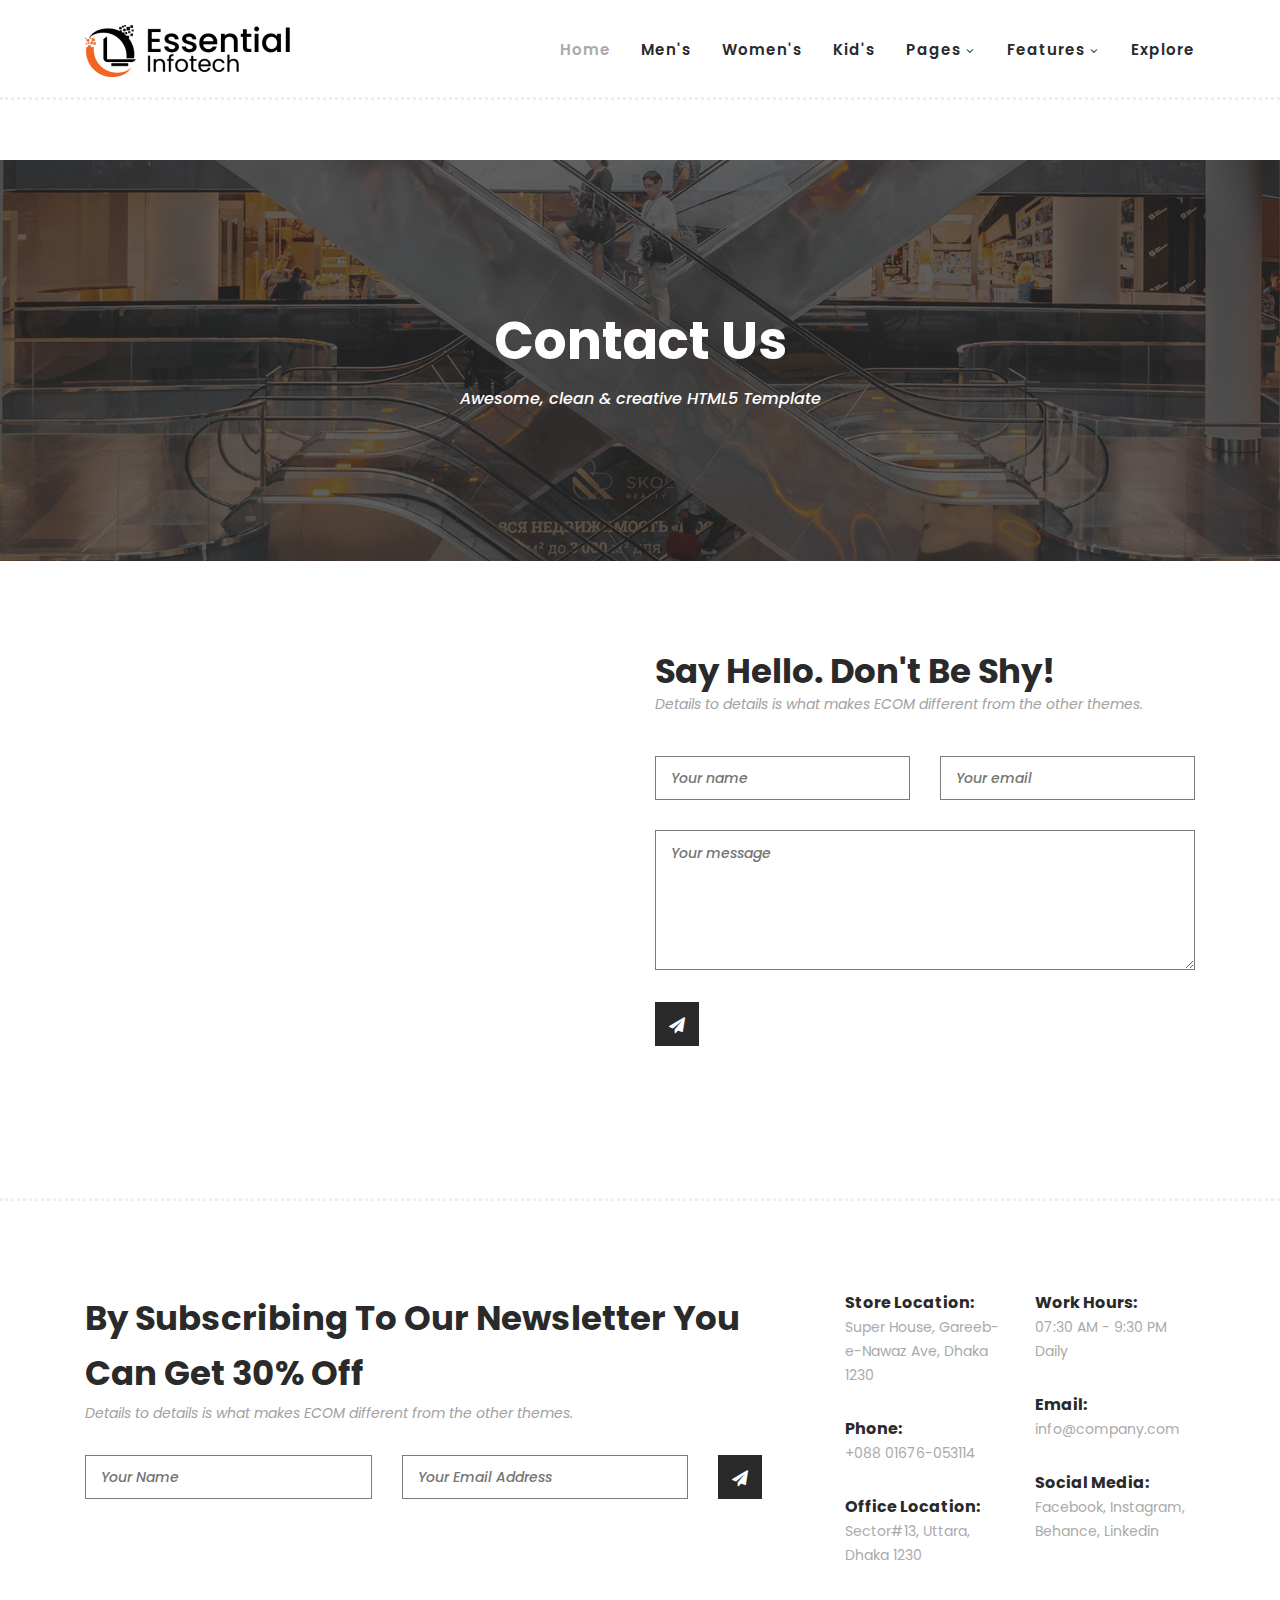
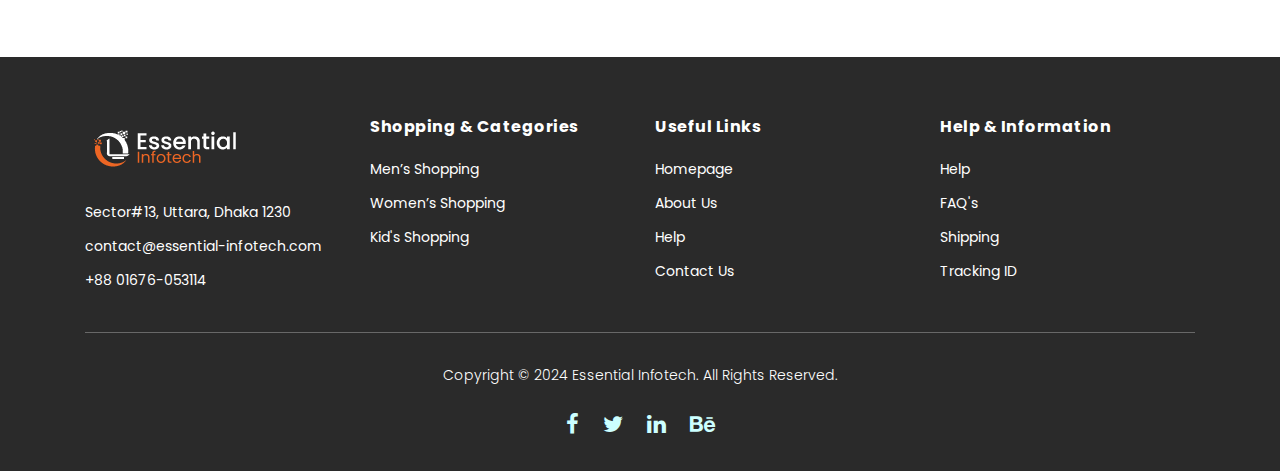
<file: contact.html>
<!DOCTYPE html>
<html lang="en">

  <head>

    <meta charset="utf-8">
    <meta name="viewport" content="width=device-width, initial-scale=1, shrink-to-fit=no">
    <meta name="description" content="">
    <meta name="author" content="">
    <link href="https://fonts.googleapis.com/css?family=Poppins:100,200,300,400,500,600,700,800,900&display=swap" rel="stylesheet">

    <title>Essential Infotech | E-commerce</title>


    <!-- Additional CSS Files -->
    <link rel="stylesheet" type="text/css" href="assets/css/bootstrap.min.css">

    <link rel="stylesheet" type="text/css" href="assets/css/font-awesome.css">

    <link rel="stylesheet" href="assets/css/style.css">

    <link rel="stylesheet" href="assets/css/owl-carousel.css">

    <link rel="stylesheet" href="assets/css/lightbox.css">
    </head>
    
    <body>
    
    <!-- ***** Preloader Start ***** -->
    <div id="preloader">
        <div class="jumper">
            <div></div>
            <div></div>
            <div></div>
        </div>
    </div>  
    <!-- ***** Preloader End ***** -->
    
    
    <!-- ***** Header Area Start ***** -->
    <header class="header-area header-sticky">
        <div class="container">
            <div class="row">
                <div class="col-12">
                    <nav class="main-nav">
                        <!-- ***** Logo Start ***** -->
                        <a href="index.html" class="logo">
                            <img src="assets/images/logo.png">
                        </a>
                        <!-- ***** Logo End ***** -->
                        <!-- ***** Menu Start ***** -->
                        <ul class="nav">
                            <li class="scroll-to-section"><a href="index.html" class="active">Home</a></li>
                            <li class="scroll-to-section"><a href="index.html">Men's</a></li>
                            <li class="scroll-to-section"><a href="index.html">Women's</a></li>
                            <li class="scroll-to-section"><a href="index.html">Kid's</a></li>
                            <li class="submenu">
                                <a href="javascript:;">Pages</a>
                                <ul>
                                    <li><a href="about.html">About Us</a></li>
                                    <li><a href="products.html">Products</a></li>
                                    <li><a href="single-product.html">Single Product</a></li>
                                    <li><a href="contact.html">Contact Us</a></li>
                                </ul>
                            </li>
                            <li class="submenu">
                                <a href="javascript:;">Features</a>
                                <ul>
                                    <li><a href="#">Features Page 1</a></li>
                                    <li><a href="#">Features Page 2</a></li>
                                    <li><a href="#">Features Page 3</a></li>
                                    <li><a rel="nofollow" href="#" target="_blank">Template Page 4</a></li>
                                </ul>
                            </li>
                            <li class="scroll-to-section"><a href="index.html">Explore</a></li>
                        </ul>        
                        <a class='menu-trigger'>
                            <span>Menu</span>
                        </a>
                        <!-- ***** Menu End ***** -->
                    </nav>
                </div>
            </div>
        </div>
    </header>
    <!-- ***** Header Area End ***** -->

    <!-- ***** Main Banner Area Start ***** -->
    <div class="page-heading about-page-heading" id="top">
        <div class="container">
            <div class="row">
                <div class="col-lg-12">
                    <div class="inner-content">
                        <h2>Contact Us</h2>
                        <span>Awesome, clean &amp; creative HTML5 Template</span>
                    </div>
                </div>
            </div>
        </div>
    </div>
    <!-- ***** Main Banner Area End ***** -->

    <!-- ***** Contact Area Starts ***** -->
    <div class="contact-us">
        <div class="container">
            <div class="row">
                <div class="col-lg-6">
                    <iframe src="https://www.google.com/maps/embed?pb=!1m14!1m8!1m3!1d14594.145492157728!2d90.3911037!3d23.8705917!3m2!1i1024!2i768!4f13.1!3m3!1m2!1s0x3755c5d8d8cbae23%3A0xb9d070d503afe8a0!2sESSENTIAL%20-%20INFOTECH!5e0!3m2!1sen!2sbd!4v1715484808442!5m2!1sen!2sbd" width="100%" height="450" style="border:0;" allowfullscreen="" loading="lazy" referrerpolicy="no-referrer-when-downgrade"></iframe>
                </div>
                <div class="col-lg-6">
                    <div class="section-heading">
                        <h2>Say Hello. Don't Be Shy!</h2>
                        <span>Details to details is what makes ECOM different from the other themes.</span>
                    </div>
                    <form id="contact" action="" method="post">
                        <div class="row">
                          <div class="col-lg-6">
                            <fieldset>
                              <input name="name" type="text" id="name" placeholder="Your name" required="">
                            </fieldset>
                          </div>
                          <div class="col-lg-6">
                            <fieldset>
                              <input name="email" type="text" id="email" placeholder="Your email" required="">
                            </fieldset>
                          </div>
                          <div class="col-lg-12">
                            <fieldset>
                              <textarea name="message" rows="6" id="message" placeholder="Your message" required=""></textarea>
                            </fieldset>
                          </div>
                          <div class="col-lg-12">
                            <fieldset>
                              <button type="submit" id="form-submit" class="main-dark-button"><i class="fa fa-paper-plane"></i></button>
                          </div>
                        </div>
                      </form>
                </div>
            </div>
        </div>
    </div>
    <!-- ***** Contact Area Ends ***** -->

    <!-- ***** Subscribe Area Starts ***** -->
    <div class="subscribe">
        <div class="container">
            <div class="row">
                <div class="col-lg-8">
                    <div class="section-heading">
                        <h2>By Subscribing To Our Newsletter You Can Get 30% Off</h2>
                        <span>Details to details is what makes ECOM different from the other themes.</span>
                    </div>
                    <form id="subscribe" action="" method="get">
                        <div class="row">
                          <div class="col-lg-5">
                            <fieldset>
                              <input name="name" type="text" id="name" placeholder="Your Name" required="">
                            </fieldset>
                          </div>
                          <div class="col-lg-5">
                            <fieldset>
                              <input name="email" type="text" id="email" pattern="[^ @]*@[^ @]*" placeholder="Your Email Address" required="">
                            </fieldset>
                          </div>
                          <div class="col-lg-2">
                            <fieldset>
                              <button type="submit" id="form-submit" class="main-dark-button"><i class="fa fa-paper-plane"></i></button>
                            </fieldset>
                          </div>
                        </div>
                    </form>
                </div>
                <div class="col-lg-4">
                    <div class="row">
                        <div class="col-6">
                            <ul>
                                <li>Store Location:<br><span>Super House, Gareeb-e-Nawaz Ave, Dhaka 1230</span></li>
                                <li>Phone:<br><span>+088 01676-053114</span></li>
                                <li>Office Location:<br><span>Sector#13, Uttara, Dhaka 1230</span></li>
                            </ul>
                        </div>
                        <div class="col-6">
                            <ul>
                                <li>Work Hours:<br><span>07:30 AM - 9:30 PM Daily</span></li>
                                <li>Email:<br><span>info@company.com</span></li>
                                <li>Social Media:<br><span><a href="#">Facebook</a>, <a href="#">Instagram</a>, <a href="#">Behance</a>, <a href="#">Linkedin</a></span></li>
                            </ul>
                        </div>
                    </div>
                </div>
            </div>
        </div>
    </div>
    <!-- ***** Subscribe Area Ends ***** -->

    <!-- ***** Footer Start ***** -->
    <footer>
        <div class="container">
            <div class="row">
                <div class="col-lg-3">
                    <div class="first-item">
                        <div class="logo">
                            <img src="assets/images/logo-white.png" alt="Logo">
                        </div>
                        <ul>
                            <li><a href="#">Sector#13, Uttara, Dhaka 1230</a></li>
                            <li><a href="#">contact@essential-infotech.com</a></li>
                            <li><a href="#">+88 01676-053114</a></li>
                        </ul>
                    </div>
                </div>
                <div class="col-lg-3">
                    <h4>Shopping &amp; Categories</h4>
                    <ul>
                        <li><a href="#">Men’s Shopping</a></li>
                        <li><a href="#">Women’s Shopping</a></li>
                        <li><a href="#">Kid's Shopping</a></li>
                    </ul>
                </div>
                <div class="col-lg-3">
                    <h4>Useful Links</h4>
                    <ul>
                        <li><a href="#">Homepage</a></li>
                        <li><a href="#">About Us</a></li>
                        <li><a href="#">Help</a></li>
                        <li><a href="#">Contact Us</a></li>
                    </ul>
                </div>
                <div class="col-lg-3">
                    <h4>Help &amp; Information</h4>
                    <ul>
                        <li><a href="#">Help</a></li>
                        <li><a href="#">FAQ's</a></li>
                        <li><a href="#">Shipping</a></li>
                        <li><a href="#">Tracking ID</a></li>
                    </ul>
                </div>
                <div class="col-lg-12">
                    <div class="under-footer">
                        <p>Copyright © 2024 Essential Infotech. All Rights Reserved.</p>
                        <ul>
                            <li><a href="#"><i class="fa fa-facebook"></i></a></li>
                            <li><a href="#"><i class="fa fa-twitter"></i></a></li>
                            <li><a href="#"><i class="fa fa-linkedin"></i></a></li>
                            <li><a href="#"><i class="fa fa-behance"></i></a></li>
                        </ul>
                    </div>
                </div>
            </div>
        </div>
    </footer>
    

    <!-- jQuery -->
    <script src="assets/js/jquery-2.1.0.min.js"></script>

    <!-- Bootstrap -->
    <script src="assets/js/popper.js"></script>
    <script src="assets/js/bootstrap.min.js"></script>

    <!-- Plugins -->
    <script src="assets/js/owl-carousel.js"></script>
    <script src="assets/js/accordions.js"></script>
    <script src="assets/js/datepicker.js"></script>
    <script src="assets/js/scrollreveal.min.js"></script>
    <script src="assets/js/waypoints.min.js"></script>
    <script src="assets/js/jquery.counterup.min.js"></script>
    <script src="assets/js/imgfix.min.js"></script> 
    <script src="assets/js/slick.js"></script> 
    <script src="assets/js/lightbox.js"></script> 
    <script src="assets/js/isotope.js"></script> 
    
    <!-- Global Init -->
    <script src="assets/js/custom.js"></script>

    <script>

        $(function() {
            var selectedClass = "";
            $("p").click(function(){
            selectedClass = $(this).attr("data-rel");
            $("#portfolio").fadeTo(50, 0.1);
                $("#portfolio div").not("."+selectedClass).fadeOut();
            setTimeout(function() {
              $("."+selectedClass).fadeIn();
              $("#portfolio").fadeTo(50, 1);
            }, 500);
                
            });
        });

    </script>

  </body>

</html>
</file>
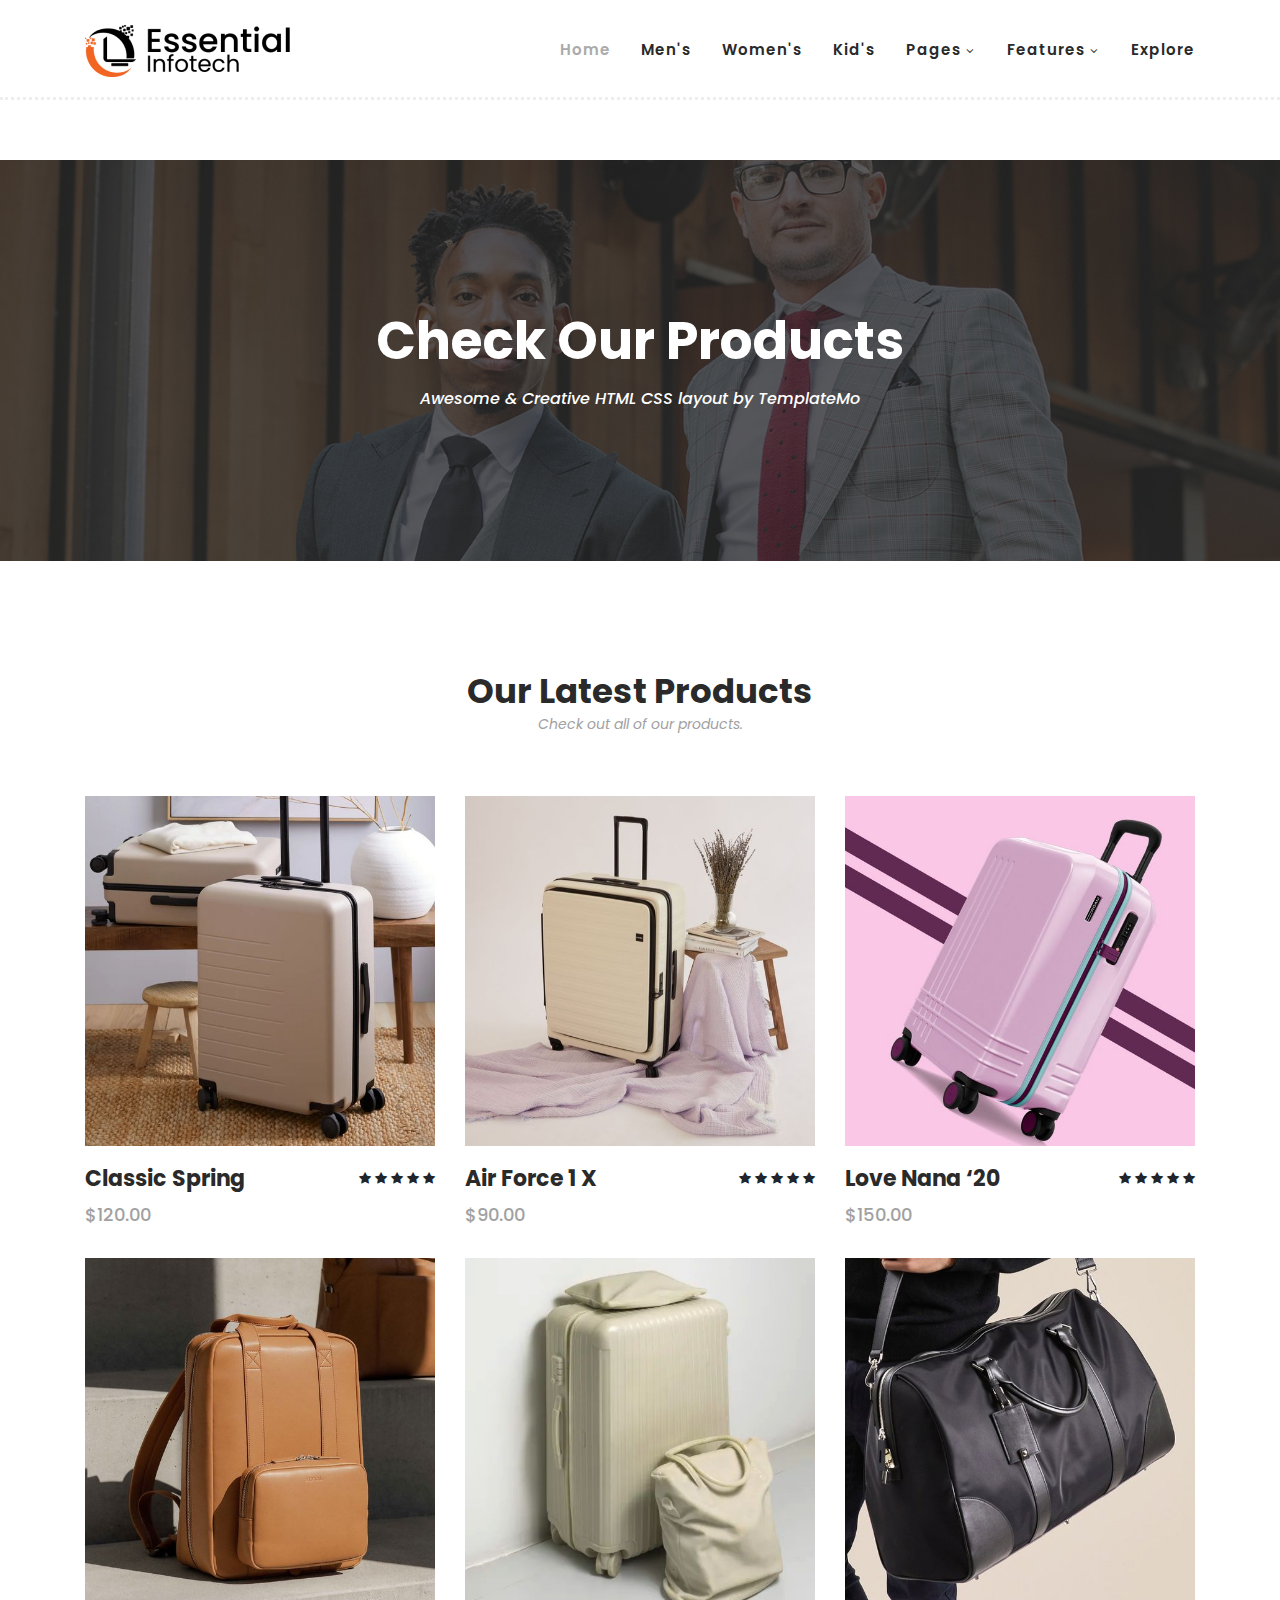
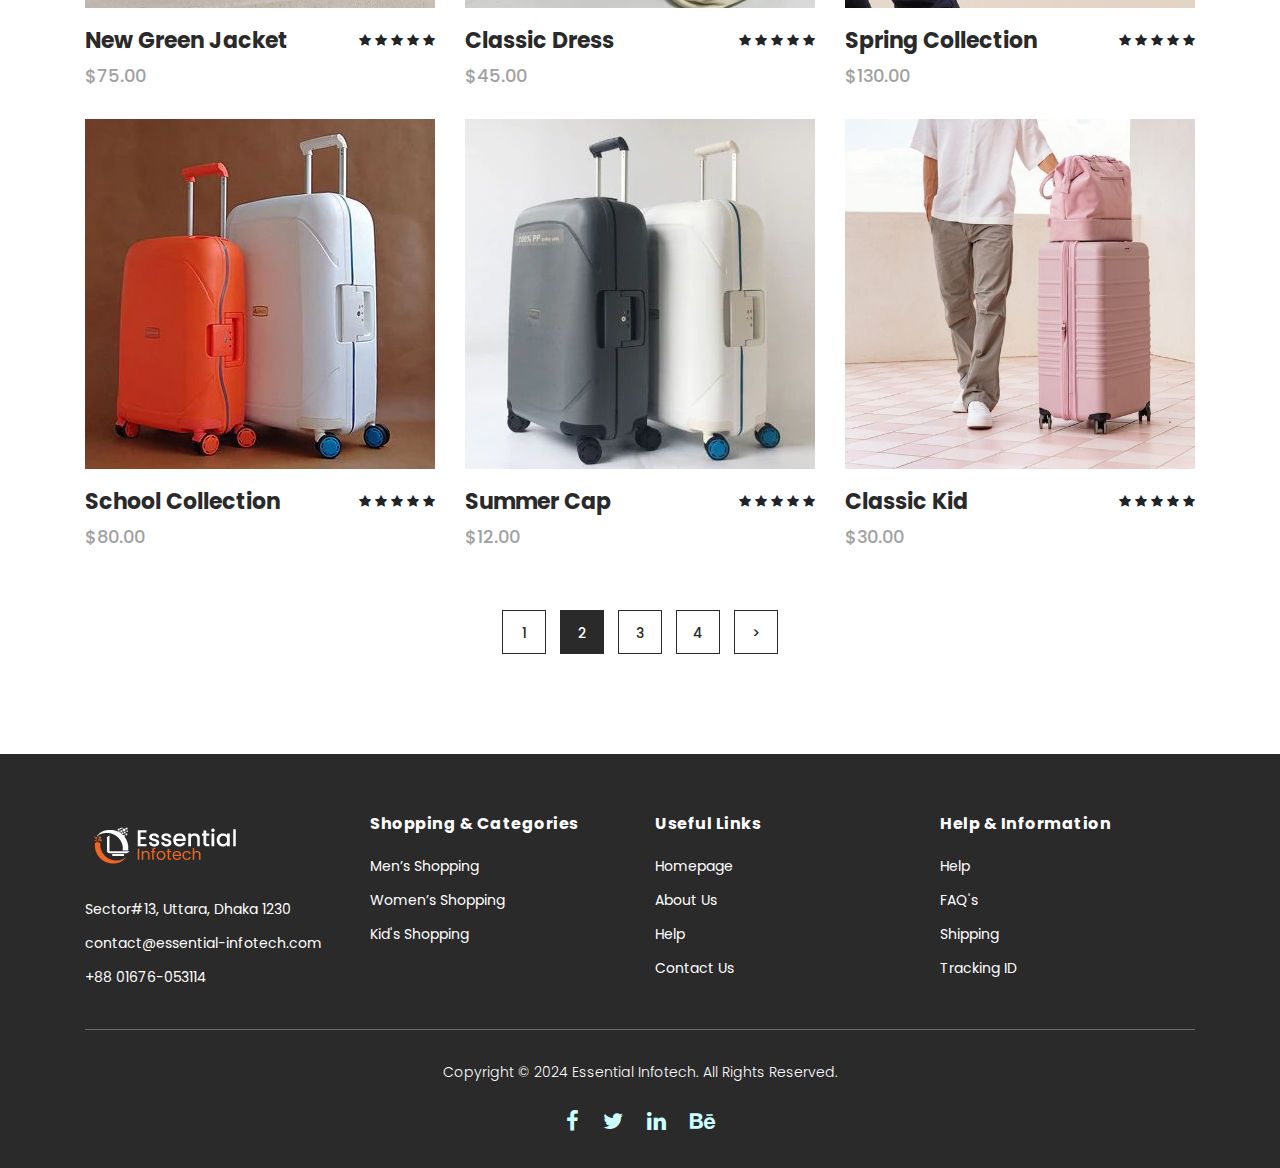
<file: products.html>
<!DOCTYPE html>
<html lang="en">

  <head>

    <meta charset="utf-8">
    <meta name="viewport" content="width=device-width, initial-scale=1, shrink-to-fit=no">
    <meta name="description" content="">
    <meta name="author" content="">
    <link href="https://fonts.googleapis.com/css?family=Poppins:100,200,300,400,500,600,700,800,900&display=swap" rel="stylesheet">

    <title>Essential Infotech | E-commerce</title>


    <!-- Additional CSS Files -->
    <link rel="stylesheet" type="text/css" href="assets/css/bootstrap.min.css">

    <link rel="stylesheet" type="text/css" href="assets/css/font-awesome.css">

    <link rel="stylesheet" href="assets/css/style.css">

    <link rel="stylesheet" href="assets/css/owl-carousel.css">

    <link rel="stylesheet" href="assets/css/lightbox.css">
    </head>
    
    <body>
    
    <!-- ***** Preloader Start ***** -->
    <div id="preloader">
        <div class="jumper">
            <div></div>
            <div></div>
            <div></div>
        </div>
    </div>  
    <!-- ***** Preloader End ***** -->
    
    
    <!-- ***** Header Area Start ***** -->
    <header class="header-area header-sticky">
        <div class="container">
            <div class="row">
                <div class="col-12">
                    <nav class="main-nav">
                        <!-- ***** Logo Start ***** -->
                        <a href="index.html" class="logo">
                            <img src="assets/images/logo.png">
                        </a>
                        <!-- ***** Logo End ***** -->
                        <!-- ***** Menu Start ***** -->
                        <ul class="nav">
                            <li class="scroll-to-section"><a href="index.html" class="active">Home</a></li>
                            <li class="scroll-to-section"><a href="index.html">Men's</a></li>
                            <li class="scroll-to-section"><a href="index.html">Women's</a></li>
                            <li class="scroll-to-section"><a href="index.html">Kid's</a></li>
                            <li class="submenu">
                                <a href="javascript:;">Pages</a>
                                <ul>
                                    <li><a href="about.html">About Us</a></li>
                                    <li><a href="products.html">Products</a></li>
                                    <li><a href="single-product.html">Single Product</a></li>
                                    <li><a href="contact.html">Contact Us</a></li>
                                </ul>
                            </li>
                            <li class="submenu">
                                <a href="javascript:;">Features</a>
                                <ul>
                                    <li><a href="#">Features Page 1</a></li>
                                    <li><a href="#">Features Page 2</a></li>
                                    <li><a href="#">Features Page 3</a></li>
                                    <li><a rel="nofollow" href="#" target="_blank">Template Page 4</a></li>
                                </ul>
                            </li>
                            <li class="scroll-to-section"><a href="index.html">Explore</a></li>
                        </ul>        
                        <a class='menu-trigger'>
                            <span>Menu</span>
                        </a>
                        <!-- ***** Menu End ***** -->
                    </nav>
                </div>
            </div>
        </div>
    </header>
    <!-- ***** Header Area End ***** -->

    <!-- ***** Main Banner Area Start ***** -->
    <div class="page-heading" id="top">
        <div class="container">
            <div class="row">
                <div class="col-lg-12">
                    <div class="inner-content">
                        <h2>Check Our Products</h2>
                        <span>Awesome &amp; Creative HTML CSS layout by TemplateMo</span>
                    </div>
                </div>
            </div>
        </div>
    </div>
    <!-- ***** Main Banner Area End ***** -->


    <!-- ***** Products Area Starts ***** -->
    <section class="section" id="products">
        <div class="container">
            <div class="row">
                <div class="col-lg-12">
                    <div class="section-heading">
                        <h2>Our Latest Products</h2>
                        <span>Check out all of our products.</span>
                    </div>
                </div>
            </div>
        </div>
        <div class="container">
            <div class="row">
                <div class="col-lg-4">
                    <div class="item">
                        <div class="thumb">
                            <div class="hover-content">
                                <ul>
                                    <li><a href="single-product.html"><i class="fa fa-eye"></i></a></li>
                                    <li><a href="single-product.html"><i class="fa fa-star"></i></a></li>
                                    <li><a href="single-product.html"><i class="fa fa-shopping-cart"></i></a></li>
                                </ul>
                            </div>
                            <img src="assets/images/men-01.png" alt="">
                        </div>
                        <div class="down-content">
                            <h4>Classic Spring</h4>
                            <span>$120.00</span>
                            <ul class="stars">
                                <li><i class="fa fa-star"></i></li>
                                <li><i class="fa fa-star"></i></li>
                                <li><i class="fa fa-star"></i></li>
                                <li><i class="fa fa-star"></i></li>
                                <li><i class="fa fa-star"></i></li>
                            </ul>
                        </div>
                    </div>
                </div>
                <div class="col-lg-4">
                    <div class="item">
                        <div class="thumb">
                            <div class="hover-content">
                                <ul>
                                    <li><a href="single-product.html"><i class="fa fa-eye"></i></a></li>
                                    <li><a href="single-product.html"><i class="fa fa-star"></i></a></li>
                                    <li><a href="single-product.html"><i class="fa fa-shopping-cart"></i></a></li>
                                </ul>
                            </div>
                            <img src="assets/images/men-02.png" alt="">
                        </div>
                        <div class="down-content">
                            <h4>Air Force 1 X</h4>
                            <span>$90.00</span>
                            <ul class="stars">
                                <li><i class="fa fa-star"></i></li>
                                <li><i class="fa fa-star"></i></li>
                                <li><i class="fa fa-star"></i></li>
                                <li><i class="fa fa-star"></i></li>
                                <li><i class="fa fa-star"></i></li>
                            </ul>
                        </div>
                    </div>
                </div>
                <div class="col-lg-4">
                    <div class="item">
                        <div class="thumb">
                            <div class="hover-content">
                                <ul>
                                    <li><a href="single-product.html"><i class="fa fa-eye"></i></a></li>
                                    <li><a href="single-product.html"><i class="fa fa-star"></i></a></li>
                                    <li><a href="single-product.html"><i class="fa fa-shopping-cart"></i></a></li>
                                </ul>
                            </div>
                            <img src="assets/images/men-03.jfif" alt="">
                        </div>
                        <div class="down-content">
                            <h4>Love Nana ‘20</h4>
                            <span>$150.00</span>
                            <ul class="stars">
                                <li><i class="fa fa-star"></i></li>
                                <li><i class="fa fa-star"></i></li>
                                <li><i class="fa fa-star"></i></li>
                                <li><i class="fa fa-star"></i></li>
                                <li><i class="fa fa-star"></i></li>
                            </ul>
                        </div>
                    </div>
                </div>
                <div class="col-lg-4">
                    <div class="item">
                        <div class="thumb">
                            <div class="hover-content">
                                <ul>
                                    <li><a href="single-product.html"><i class="fa fa-eye"></i></a></li>
                                    <li><a href="single-product.html"><i class="fa fa-star"></i></a></li>
                                    <li><a href="single-product.html"><i class="fa fa-shopping-cart"></i></a></li>
                                </ul>
                            </div>
                            <img src="assets/images/women-01.png" alt="">
                        </div>
                        <div class="down-content">
                            <h4>New Green Jacket</h4>
                            <span>$75.00</span>
                            <ul class="stars">
                                <li><i class="fa fa-star"></i></li>
                                <li><i class="fa fa-star"></i></li>
                                <li><i class="fa fa-star"></i></li>
                                <li><i class="fa fa-star"></i></li>
                                <li><i class="fa fa-star"></i></li>
                            </ul>
                        </div>
                    </div>
                </div>
                <div class="col-lg-4">
                    <div class="item">
                        <div class="thumb">
                            <div class="hover-content">
                                <ul>
                                    <li><a href="single-product.html"><i class="fa fa-eye"></i></a></li>
                                    <li><a href="single-product.html"><i class="fa fa-star"></i></a></li>
                                    <li><a href="single-product.html"><i class="fa fa-shopping-cart"></i></a></li>
                                </ul>
                            </div>
                            <img src="assets/images/women-02.png" alt="">
                        </div>
                        <div class="down-content">
                            <h4>Classic Dress</h4>
                            <span>$45.00</span>
                            <ul class="stars">
                                <li><i class="fa fa-star"></i></li>
                                <li><i class="fa fa-star"></i></li>
                                <li><i class="fa fa-star"></i></li>
                                <li><i class="fa fa-star"></i></li>
                                <li><i class="fa fa-star"></i></li>
                            </ul>
                        </div>
                    </div>
                </div>
                <div class="col-lg-4">
                    <div class="item">
                        <div class="thumb">
                            <div class="hover-content">
                                <ul>
                                    <li><a href="single-product.html"><i class="fa fa-eye"></i></a></li>
                                    <li><a href="single-product.html"><i class="fa fa-star"></i></a></li>
                                    <li><a href="single-product.html"><i class="fa fa-shopping-cart"></i></a></li>
                                </ul>
                            </div>
                            <img src="assets/images/women-03.png" alt="">
                        </div>
                        <div class="down-content">
                            <h4>Spring Collection</h4>
                            <span>$130.00</span>
                            <ul class="stars">
                                <li><i class="fa fa-star"></i></li>
                                <li><i class="fa fa-star"></i></li>
                                <li><i class="fa fa-star"></i></li>
                                <li><i class="fa fa-star"></i></li>
                                <li><i class="fa fa-star"></i></li>
                            </ul>
                        </div>
                    </div>
                </div>
                <div class="col-lg-4">
                    <div class="item">
                        <div class="thumb">
                            <div class="hover-content">
                                <ul>
                                    <li><a href="single-product.html"><i class="fa fa-eye"></i></a></li>
                                    <li><a href="single-product.html"><i class="fa fa-star"></i></a></li>
                                    <li><a href="single-product.html"><i class="fa fa-shopping-cart"></i></a></li>
                                </ul>
                            </div>
                            <img src="assets/images/kid-01.png" alt="">
                        </div>
                        <div class="down-content">
                            <h4>School Collection</h4>
                            <span>$80.00</span>
                            <ul class="stars">
                                <li><i class="fa fa-star"></i></li>
                                <li><i class="fa fa-star"></i></li>
                                <li><i class="fa fa-star"></i></li>
                                <li><i class="fa fa-star"></i></li>
                                <li><i class="fa fa-star"></i></li>
                            </ul>
                        </div>
                    </div>
                </div>
                <div class="col-lg-4">
                    <div class="item">
                        <div class="thumb">
                            <div class="hover-content">
                                <ul>
                                    <li><a href="single-product.html"><i class="fa fa-eye"></i></a></li>
                                    <li><a href="single-product.html"><i class="fa fa-star"></i></a></li>
                                    <li><a href="single-product.html"><i class="fa fa-shopping-cart"></i></a></li>
                                </ul>
                            </div>
                            <img src="assets/images/kid-02.png" alt="">
                        </div>
                        <div class="down-content">
                            <h4>Summer Cap</h4>
                            <span>$12.00</span>
                            <ul class="stars">
                                <li><i class="fa fa-star"></i></li>
                                <li><i class="fa fa-star"></i></li>
                                <li><i class="fa fa-star"></i></li>
                                <li><i class="fa fa-star"></i></li>
                                <li><i class="fa fa-star"></i></li>
                            </ul>
                        </div>
                    </div>
                </div>
                <div class="col-lg-4">
                    <div class="item">
                        <div class="thumb">
                            <div class="hover-content">
                                <ul>
                                    <li><a href="single-product.html"><i class="fa fa-eye"></i></a></li>
                                    <li><a href="single-product.html"><i class="fa fa-star"></i></a></li>
                                    <li><a href="single-product.html"><i class="fa fa-shopping-cart"></i></a></li>
                                </ul>
                            </div>
                            <img src="assets/images/kid-03.png" alt="">
                        </div>
                        <div class="down-content">
                            <h4>Classic Kid</h4>
                            <span>$30.00</span>
                            <ul class="stars">
                                <li><i class="fa fa-star"></i></li>
                                <li><i class="fa fa-star"></i></li>
                                <li><i class="fa fa-star"></i></li>
                                <li><i class="fa fa-star"></i></li>
                                <li><i class="fa fa-star"></i></li>
                            </ul>
                        </div>
                    </div>
                </div>
                <div class="col-lg-12">
                    <div class="pagination">
                        <ul>
                            <li>
                                <a href="#">1</a>
                            </li>
                            <li class="active">
                                <a href="#">2</a>
                            </li>
                            <li>
                                <a href="#">3</a>
                            </li>
                            <li>
                                <a href="#">4</a>
                            </li>
                            <li>
                                <a href="#">></a>
                            </li>
                        </ul>
                    </div>
                </div>
            </div>
        </div>
    </section>
    <!-- ***** Products Area Ends ***** -->
    
    <!-- ***** Footer Start ***** -->
    <footer>
        <div class="container">
            <div class="row">
                <div class="col-lg-3">
                    <div class="first-item">
                        <div class="logo">
                            <img src="assets/images/logo-white.png" alt="Logo">
                        </div>
                        <ul>
                            <li><a href="#">Sector#13, Uttara, Dhaka 1230</a></li>
                            <li><a href="#">contact@essential-infotech.com</a></li>
                            <li><a href="#">+88 01676-053114</a></li>
                        </ul>
                    </div>
                </div>
                <div class="col-lg-3">
                    <h4>Shopping &amp; Categories</h4>
                    <ul>
                        <li><a href="#">Men’s Shopping</a></li>
                        <li><a href="#">Women’s Shopping</a></li>
                        <li><a href="#">Kid's Shopping</a></li>
                    </ul>
                </div>
                <div class="col-lg-3">
                    <h4>Useful Links</h4>
                    <ul>
                        <li><a href="#">Homepage</a></li>
                        <li><a href="#">About Us</a></li>
                        <li><a href="#">Help</a></li>
                        <li><a href="#">Contact Us</a></li>
                    </ul>
                </div>
                <div class="col-lg-3">
                    <h4>Help &amp; Information</h4>
                    <ul>
                        <li><a href="#">Help</a></li>
                        <li><a href="#">FAQ's</a></li>
                        <li><a href="#">Shipping</a></li>
                        <li><a href="#">Tracking ID</a></li>
                    </ul>
                </div>
                <div class="col-lg-12">
                    <div class="under-footer">
                        <p>Copyright © 2024 Essential Infotech. All Rights Reserved.</p>
                        <ul>
                            <li><a href="#"><i class="fa fa-facebook"></i></a></li>
                            <li><a href="#"><i class="fa fa-twitter"></i></a></li>
                            <li><a href="#"><i class="fa fa-linkedin"></i></a></li>
                            <li><a href="#"><i class="fa fa-behance"></i></a></li>
                        </ul>
                    </div>
                </div>
            </div>
        </div>
    </footer>
    

    <!-- jQuery -->
    <script src="assets/js/jquery-2.1.0.min.js"></script>

    <!-- Bootstrap -->
    <script src="assets/js/popper.js"></script>
    <script src="assets/js/bootstrap.min.js"></script>

    <!-- Plugins -->
    <script src="assets/js/owl-carousel.js"></script>
    <script src="assets/js/accordions.js"></script>
    <script src="assets/js/datepicker.js"></script>
    <script src="assets/js/scrollreveal.min.js"></script>
    <script src="assets/js/waypoints.min.js"></script>
    <script src="assets/js/jquery.counterup.min.js"></script>
    <script src="assets/js/imgfix.min.js"></script> 
    <script src="assets/js/slick.js"></script> 
    <script src="assets/js/lightbox.js"></script> 
    <script src="assets/js/isotope.js"></script> 
    
    <!-- Global Init -->
    <script src="assets/js/custom.js"></script>

    <script>

        $(function() {
            var selectedClass = "";
            $("p").click(function(){
            selectedClass = $(this).attr("data-rel");
            $("#portfolio").fadeTo(50, 0.1);
                $("#portfolio div").not("."+selectedClass).fadeOut();
            setTimeout(function() {
              $("."+selectedClass).fadeIn();
              $("#portfolio").fadeTo(50, 1);
            }, 500);
                
            });
        });

    </script>

  </body>

</html>
</file>
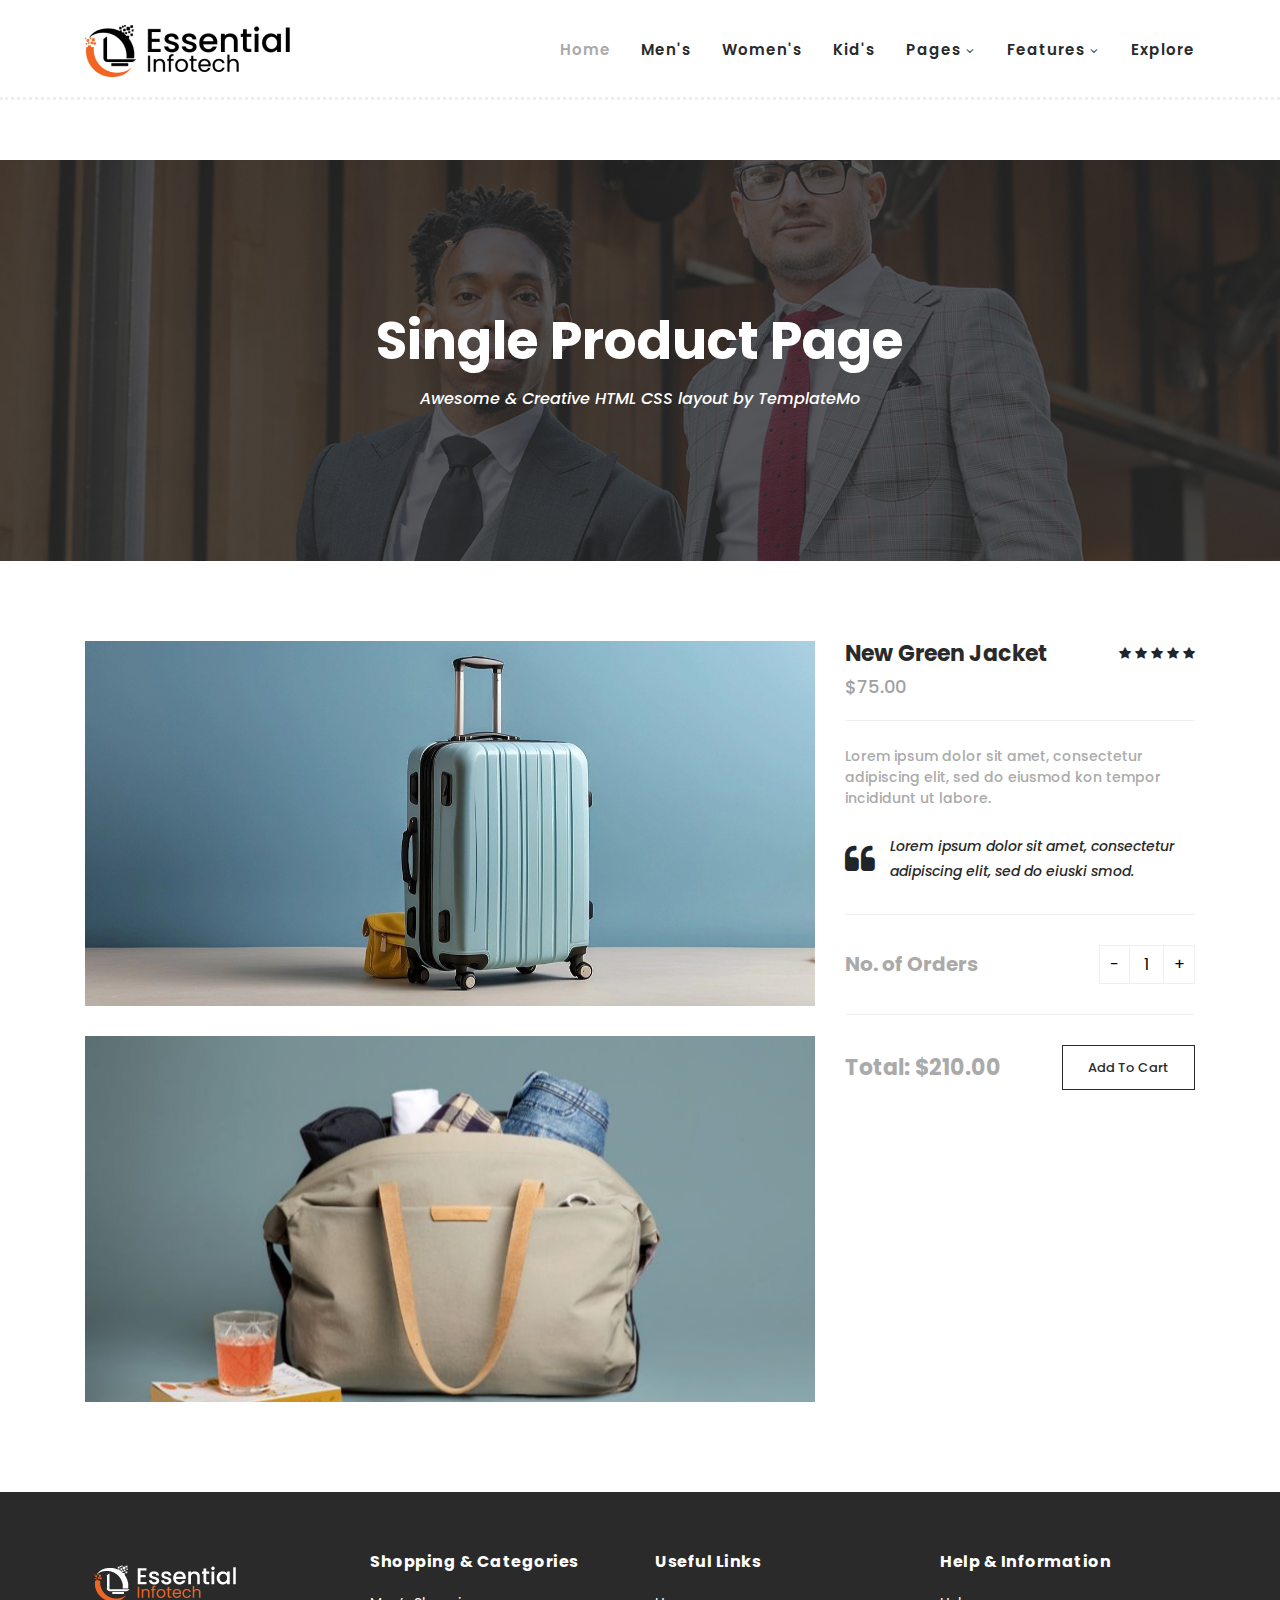
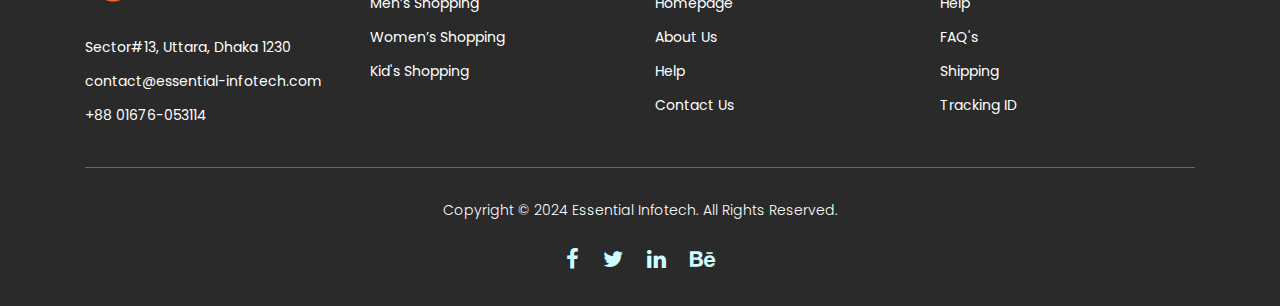
<file: single-product.html>
<!DOCTYPE html>
<html lang="en">

  <head>

    <meta charset="utf-8">
    <meta name="viewport" content="width=device-width, initial-scale=1, shrink-to-fit=no">
    <meta name="description" content="">
    <meta name="author" content="">
    <link href="https://fonts.googleapis.com/css?family=Poppins:100,200,300,400,500,600,700,800,900&display=swap" rel="stylesheet">

    <title>Essential Infotech | E-commerce</title>


    <!-- Additional CSS Files -->
    <link rel="stylesheet" type="text/css" href="assets/css/bootstrap.min.css">

    <link rel="stylesheet" type="text/css" href="assets/css/font-awesome.css">

    <link rel="stylesheet" href="assets/css/style.css">

    <link rel="stylesheet" href="assets/css/owl-carousel.css">

    <link rel="stylesheet" href="assets/css/lightbox.css">
    </head>
    
    <body>
    
    <!-- ***** Preloader Start ***** -->
    <div id="preloader">
        <div class="jumper">
            <div></div>
            <div></div>
            <div></div>
        </div>
    </div>  
    <!-- ***** Preloader End ***** -->
    
    
    <!-- ***** Header Area Start ***** -->
    <header class="header-area header-sticky">
        <div class="container">
            <div class="row">
                <div class="col-12">
                    <nav class="main-nav">
                        <!-- ***** Logo Start ***** -->
                        <a href="index.html" class="logo">
                            <img src="assets/images/logo.png">
                        </a>
                        <!-- ***** Logo End ***** -->
                        <!-- ***** Menu Start ***** -->
                        <ul class="nav">
                            <li class="scroll-to-section"><a href="index.html" class="active">Home</a></li>
                            <li class="scroll-to-section"><a href="index.html">Men's</a></li>
                            <li class="scroll-to-section"><a href="index.html">Women's</a></li>
                            <li class="scroll-to-section"><a href="index.html">Kid's</a></li>
                            <li class="submenu">
                                <a href="javascript:;">Pages</a>
                                <ul>
                                    <li><a href="about.html">About Us</a></li>
                                    <li><a href="products.html">Products</a></li>
                                    <li><a href="single-product.html">Single Product</a></li>
                                    <li><a href="contact.html">Contact Us</a></li>
                                </ul>
                            </li>
                            <li class="submenu">
                                <a href="javascript:;">Features</a>
                                <ul>
                                    <li><a href="#">Features Page 1</a></li>
                                    <li><a href="#">Features Page 2</a></li>
                                    <li><a href="#">Features Page 3</a></li>
                                    <li><a rel="nofollow" href="#" target="_blank">Template Page 4</a></li>
                                </ul>
                            </li>
                            <li class="scroll-to-section"><a href="index.html">Explore</a></li>
                        </ul>        
                        <a class='menu-trigger'>
                            <span>Menu</span>
                        </a>
                        <!-- ***** Menu End ***** -->
                    </nav>
                </div>
            </div>
        </div>
    </header>
    <!-- ***** Header Area End ***** -->

    <!-- ***** Main Banner Area Start ***** -->
    <div class="page-heading" id="top">
        <div class="container">
            <div class="row">
                <div class="col-lg-12">
                    <div class="inner-content">
                        <h2>Single Product Page</h2>
                        <span>Awesome &amp; Creative HTML CSS layout by TemplateMo</span>
                    </div>
                </div>
            </div>
        </div>
    </div>
    <!-- ***** Main Banner Area End ***** -->


    <!-- ***** Product Area Starts ***** -->
    <section class="section" id="product">
        <div class="container">
            <div class="row">
                <div class="col-lg-8">
                <div class="left-images">
                    <img src="assets/images/single-product-01.jpg" alt="">
                    <img src="assets/images/single-product-02.png" alt="">
                </div>
            </div>
            <div class="col-lg-4">
                <div class="right-content">
                    <h4>New Green Jacket</h4>
                    <span class="price">$75.00</span>
                    <ul class="stars">
                        <li><i class="fa fa-star"></i></li>
                        <li><i class="fa fa-star"></i></li>
                        <li><i class="fa fa-star"></i></li>
                        <li><i class="fa fa-star"></i></li>
                        <li><i class="fa fa-star"></i></li>
                    </ul>
                    <span>Lorem ipsum dolor sit amet, consectetur adipiscing elit, sed do eiusmod kon tempor incididunt ut labore.</span>
                    <div class="quote">
                        <i class="fa fa-quote-left"></i><p>Lorem ipsum dolor sit amet, consectetur adipiscing elit, sed do eiuski smod.</p>
                    </div>
                    <div class="quantity-content">
                        <div class="left-content">
                            <h6>No. of Orders</h6>
                        </div>
                        <div class="right-content">
                            <div class="quantity buttons_added">
                                <input type="button" value="-" class="minus"><input type="number" step="1" min="1" max="" name="quantity" value="1" title="Qty" class="input-text qty text" size="4" pattern="" inputmode=""><input type="button" value="+" class="plus">
                            </div>
                        </div>
                    </div>
                    <div class="total">
                        <h4>Total: $210.00</h4>
                        <div class="main-border-button"><a href="#">Add To Cart</a></div>
                    </div>
                </div>
            </div>
            </div>
        </div>
    </section>
    <!-- ***** Product Area Ends ***** -->
    
    <!-- ***** Footer Start ***** -->
    <footer>
        <div class="container">
            <div class="row">
                <div class="col-lg-3">
                    <div class="first-item">
                        <div class="logo">
                            <img src="assets/images/logo-white.png" alt="Logo">
                        </div>
                        <ul>
                            <li><a href="#">Sector#13, Uttara, Dhaka 1230</a></li>
                            <li><a href="#">contact@essential-infotech.com</a></li>
                            <li><a href="#">+88 01676-053114</a></li>
                        </ul>
                    </div>
                </div>
                <div class="col-lg-3">
                    <h4>Shopping &amp; Categories</h4>
                    <ul>
                        <li><a href="#">Men’s Shopping</a></li>
                        <li><a href="#">Women’s Shopping</a></li>
                        <li><a href="#">Kid's Shopping</a></li>
                    </ul>
                </div>
                <div class="col-lg-3">
                    <h4>Useful Links</h4>
                    <ul>
                        <li><a href="#">Homepage</a></li>
                        <li><a href="#">About Us</a></li>
                        <li><a href="#">Help</a></li>
                        <li><a href="#">Contact Us</a></li>
                    </ul>
                </div>
                <div class="col-lg-3">
                    <h4>Help &amp; Information</h4>
                    <ul>
                        <li><a href="#">Help</a></li>
                        <li><a href="#">FAQ's</a></li>
                        <li><a href="#">Shipping</a></li>
                        <li><a href="#">Tracking ID</a></li>
                    </ul>
                </div>
                <div class="col-lg-12">
                    <div class="under-footer">
                        <p>Copyright © 2024 Essential Infotech. All Rights Reserved.</p>
                        <ul>
                            <li><a href="#"><i class="fa fa-facebook"></i></a></li>
                            <li><a href="#"><i class="fa fa-twitter"></i></a></li>
                            <li><a href="#"><i class="fa fa-linkedin"></i></a></li>
                            <li><a href="#"><i class="fa fa-behance"></i></a></li>
                        </ul>
                    </div>
                </div>
            </div>
        </div>
    </footer>
    

    <!-- jQuery -->
    <script src="assets/js/jquery-2.1.0.min.js"></script>

    <!-- Bootstrap -->
    <script src="assets/js/popper.js"></script>
    <script src="assets/js/bootstrap.min.js"></script>

    <!-- Plugins -->
    <script src="assets/js/owl-carousel.js"></script>
    <script src="assets/js/accordions.js"></script>
    <script src="assets/js/datepicker.js"></script>
    <script src="assets/js/scrollreveal.min.js"></script>
    <script src="assets/js/waypoints.min.js"></script>
    <script src="assets/js/jquery.counterup.min.js"></script>
    <script src="assets/js/imgfix.min.js"></script> 
    <script src="assets/js/slick.js"></script> 
    <script src="assets/js/lightbox.js"></script> 
    <script src="assets/js/isotope.js"></script> 
    <script src="assets/js/quantity.js"></script>
    
    <!-- Global Init -->
    <script src="assets/js/custom.js"></script>

    <script>

        $(function() {
            var selectedClass = "";
            $("p").click(function(){
            selectedClass = $(this).attr("data-rel");
            $("#portfolio").fadeTo(50, 0.1);
                $("#portfolio div").not("."+selectedClass).fadeOut();
            setTimeout(function() {
              $("."+selectedClass).fadeIn();
              $("#portfolio").fadeTo(50, 1);
            }, 500);
                
            });
        });

    </script>

  </body>

</html>
</file>
<file: assets/css/owl-carousel.css>
/**
 * Owl Carousel v2.3.4
 * Copyright 2013-2018 David Deutsch
 * Licensed under: SEE LICENSE IN https://github.com/OwlCarousel2/OwlCarousel2/blob/master/LICENSE
 */
/*
 *  Owl Carousel - Core
 */
.owl-carousel {
  display: none;
  width: 100%;
  -webkit-tap-highlight-color: transparent;
  /* position relative and z-index fix webkit rendering fonts issue */
  position: relative;
  z-index: 1; }
  .owl-carousel .owl-stage {
    position: relative;
    -ms-touch-action: pan-Y;
    touch-action: manipulation;
    -moz-backface-visibility: hidden;
    /* fix firefox animation glitch */ }
  .owl-carousel .owl-stage:after {
    content: ".";
    display: block;
    clear: both;
    visibility: hidden;
    line-height: 0;
    height: 0; }
  .owl-carousel .owl-stage-outer {
    position: relative;
    overflow: hidden;
    /* fix for flashing background */
    -webkit-transform: translate3d(0px, 0px, 0px); }
  .owl-carousel .owl-wrapper,
  .owl-carousel .owl-item {
    -webkit-backface-visibility: hidden;
    -moz-backface-visibility: hidden;
    -ms-backface-visibility: hidden;
    -webkit-transform: translate3d(0, 0, 0);
    -moz-transform: translate3d(0, 0, 0);
    -ms-transform: translate3d(0, 0, 0); }
  .owl-carousel .owl-item {
    position: relative;
    min-height: 1px;
    float: left;
    -webkit-backface-visibility: hidden;
    -webkit-tap-highlight-color: transparent;
    -webkit-touch-callout: none; }
  .owl-carousel .owl-item img {
    display: block;
    width: 100%; }
  .owl-carousel .owl-nav.disabled,
  .owl-carousel .owl-dots.disabled {
    display: none; }
  .owl-carousel .owl-nav .owl-prev,
  .owl-carousel .owl-nav .owl-next,
  .owl-carousel .owl-dot {
    cursor: pointer;
    -webkit-user-select: none;
    -khtml-user-select: none;
    -moz-user-select: none;
    -ms-user-select: none;
    user-select: none; }
  .owl-carousel .owl-nav button.owl-prev,
  .owl-carousel .owl-nav button.owl-next,
  .owl-carousel button.owl-dot {
    background: none;
    color: inherit;
    border: none;
    padding: 0 !important;
    font: inherit; }
  .owl-carousel.owl-loaded {
    display: block; }
  .owl-carousel.owl-loading {
    opacity: 0;
    display: block; }
  .owl-carousel.owl-hidden {
    opacity: 0; }
  .owl-carousel.owl-refresh .owl-item {
    visibility: hidden; }
  .owl-carousel.owl-drag .owl-item {
    -ms-touch-action: pan-y;
        touch-action: pan-y;
    -webkit-user-select: none;
    -moz-user-select: none;
    -ms-user-select: none;
    user-select: none; }
  .owl-carousel.owl-grab {
    cursor: move;
    cursor: grab; }
  .owl-carousel.owl-rtl {
    direction: rtl; }
  .owl-carousel.owl-rtl .owl-item {
    float: right; }

/* No Js */
.no-js .owl-carousel {
  display: block; }

/*
 *  Owl Carousel - Animate Plugin
 */
.owl-carousel .animated {
  animation-duration: 1000ms;
  animation-fill-mode: both; }

.owl-carousel .owl-animated-in {
  z-index: 0; }

.owl-carousel .owl-animated-out {
  z-index: 1; }

.owl-carousel .fadeOut {
  animation-name: fadeOut; }

@keyframes fadeOut {
  0% {
    opacity: 1; }
  100% {
    opacity: 0; } }

/*
 * 	Owl Carousel - Auto Height Plugin
 */
.owl-height {
  transition: height 500ms ease-in-out; }

/*
 * 	Owl Carousel - Lazy Load Plugin
 */
.owl-carousel .owl-item {
  /**
			This is introduced due to a bug in IE11 where lazy loading combined with autoheight plugin causes a wrong
			calculation of the height of the owl-item that breaks page layouts
		 */ }
  .owl-carousel .owl-item .owl-lazy {
    opacity: 0;
    transition: opacity 400ms ease; }
  .owl-carousel .owl-item .owl-lazy[src^=""], .owl-carousel .owl-item .owl-lazy:not([src]) {
    max-height: 0; }
  .owl-carousel .owl-item img.owl-lazy {
    transform-style: preserve-3d; }

/*
 * 	Owl Carousel - Video Plugin
 */
.owl-carousel .owl-video-wrapper {
  position: relative;
  height: 100%;
  background: #000; }

.owl-carousel .owl-video-play-icon {
  position: absolute;
  height: 80px;
  width: 80px;
  left: 50%;
  top: 50%;
  margin-left: -40px;
  margin-top: -40px;
  background: url("owl.video.play.png") no-repeat;
  cursor: pointer;
  z-index: 1;
  -webkit-backface-visibility: hidden;
  transition: transform 100ms ease; }

.owl-carousel .owl-video-play-icon:hover {
  -ms-transform: scale(1.3, 1.3);
      transform: scale(1.3, 1.3); }

.owl-carousel .owl-video-playing .owl-video-tn,
.owl-carousel .owl-video-playing .owl-video-play-icon {
  display: none; }

.owl-carousel .owl-video-tn {
  opacity: 0;
  height: 100%;
  background-position: center center;
  background-repeat: no-repeat;
  background-size: contain;
  transition: opacity 400ms ease; }

.owl-carousel .owl-video-frame {
  position: relative;
  z-index: 1;
  height: 100%;
  width: 100%; }
</file>
<file: assets/css/style.css>
/* ---------------------------------------------
Table of contents
------------------------------------------------
01. font & reset css
02. reset
03. global styles
04. header
05. banner
06. features
07. testimonials
08. contact
09. footer
10. preloader
11. search
12. portfolio

--------------------------------------------- */
/* 
---------------------------------------------
font & reset css
--------------------------------------------- 
*/
@import url("https://fonts.googleapis.com/css?family=Poppins:100,200,300,400,500,600,700,800,900");
/* 
---------------------------------------------
reset
--------------------------------------------- 
*/
html, body, div, span, applet, object, iframe, h1, h2, h3, h4, h5, h6, p, blockquote, div
pre, a, abbr, acronym, address, big, cite, code, del, dfn, em, font, img, ins, kbd, q,
s, samp, small, strike, strong, sub, sup, tt, var, b, u, i, center, dl, dt, dd, ol, ul, li,
figure, header, nav, section, article, aside, footer, figcaption {
  margin: 0;
  padding: 0;
  border: 0;
  outline: 0;
}

.clearfix:after {
  content: ".";
  display: block;
  clear: both;
  visibility: hidden;
  line-height: 0;
  height: 0;
}

.clearfix {
  display: inline-block;
}

html[xmlns] .clearfix {
  display: block;
}

* html .clearfix {
  height: 1%;
}

ul, li {
  padding: 0;
  margin: 0;
  list-style: none;
}

header, nav, section, article, aside, footer, hgroup {
  display: block;
}

* {
  box-sizing: border-box;
}

html, body {
  font-family: 'Poppins', sans-serif;
  font-weight: 400;
  background-color: #fff;
  font-size: 16px;
  -ms-text-size-adjust: 100%;
  -webkit-font-smoothing: antialiased;
  -moz-osx-font-smoothing: grayscale;
}

a {
  text-decoration: none !important;
}

h1, h2, h3, h4, h5, h6 {
  margin-top: 0px;
  margin-bottom: 0px;
}

ul {
  margin-bottom: 0px;
}

p {
  font-size: 14px;
  line-height: 25px;
  color: #2a2a2a;
}

/* 
---------------------------------------------
global styles
--------------------------------------------- 
*/
html,
body {
  background: #fff;
  font-family: 'Poppins', sans-serif;
}

::selection {
  background: #2a2a2a;
  color: #fff;
}

::-moz-selection {
  background: #2a2a2a;
  color: #fff;
}

@media (max-width: 991px) {
  html, body {
    overflow-x: hidden;
  }
  .mobile-top-fix {
    margin-top: 30px;
    margin-bottom: 0px;
  }
  .mobile-bottom-fix {
    margin-bottom: 30px;
  }
  .mobile-bottom-fix-big {
    margin-bottom: 60px;
  }
}

.main-border-button a {
  font-size: 13px;
  color: #fff;
  border: 1px solid #fff;
  padding: 12px 25px;
  display: inline-block;
  font-weight: 500;
  transition: all .3s;
}

.main-border-button a:hover {
  background-color: #fff;
  color: #2a2a2a;
}

.main-white-button a {
  font-size: 13px;
  color: #2a2a2a;
  background-color: #fff;
  padding: 12px 25px;
  display: inline-block;
  border-radius: 3px;
  font-weight: 600;
  transition: all .3s;
}

.main-white-button a:hover {
  opacity: 0.9;
}

.main-text-button a {
  font-size: 13px;
  color: #fff;
  font-weight: 600;
  transition: all .3s;
}

.main-text-button a:hover {
  opacity: 0.9;
}

.section-heading h2 {
  font-size: 34px;
  font-weight: 700;
  color: #2a2a2a;
}

.section-heading span {
  font-size: 14px;
  color: #a1a1a1;
  font-style: italic;
  font-weight: 400;
}



/* 
---------------------------------------------
header
--------------------------------------------- 
*/

.background-header {
  border-bottom: none !important;
  background-color: #fff;
  height: 80px!important;
  position: fixed!important;
  top: 0px;
  left: 0px;
  right: 0px;
  box-shadow: 0px 0px 10px rgba(0,0,0,0.15)!important;
}

.background-header .logo,
.background-header .main-nav .nav li a {
  color: #1e1e1e!important;
}

.background-header .main-nav .nav li:hover a {
  color: #2a2a2a!important;
}

.background-header .nav li a.active {
  color: #2a2a2a!important;
}

.header-area {
  border-bottom: 3px dotted #eee;
  box-shadow: none;
  background-color: #fff;
  position: absolute;
  top: 0px;
  left: 0px;
  right: 0px;
  z-index: 100;
  height: 100px;
  -webkit-transition: all .5s ease 0s;
  -moz-transition: all .5s ease 0s;
  -o-transition: all .5s ease 0s;
  transition: all .5s ease 0s;
}

.header-area .main-nav {
  min-height: 80px;
  background: transparent;
}

.header-area .main-nav .logo {
  line-height: 100px;
  color: #fff;
  font-size: 28px;
  font-weight: 700;
  text-transform: uppercase;
  letter-spacing: 2px;
  float: left;
  -webkit-transition: all 0.3s ease 0s;
  -moz-transition: all 0.3s ease 0s;
  -o-transition: all 0.3s ease 0s;
  transition: all 0.3s ease 0s;
}

.background-header .main-nav .logo {
  line-height: 75px;
}

.background-header .nav {
  margin-top: 20px !important;
}

.header-area .main-nav .nav {
  float: right;
  margin-top: 30px;
  margin-right: 0px;
  background-color: transparent;
  -webkit-transition: all 0.3s ease 0s;
  -moz-transition: all 0.3s ease 0s;
  -o-transition: all 0.3s ease 0s;
  transition: all 0.3s ease 0s;
  position: relative;
  z-index: 999;
}

.header-area .main-nav .nav li {
  padding-left: 15px;
  padding-right: 15px;
}

.header-area .main-nav .nav li:last-child {
  padding-right: 0px;
}

.header-area .main-nav .nav li a {
  display: block;
  font-weight: 600;
  font-size: 15px;
  color: #2a2a2a;
  text-transform: capitalize;
  -webkit-transition: all 0.3s ease 0s;
  -moz-transition: all 0.3s ease 0s;
  -o-transition: all 0.3s ease 0s;
  transition: all 0.3s ease 0s;
  height: 40px;
  line-height: 40px;
  border: transparent;
  letter-spacing: 1px;
}

.header-area .main-nav .nav li a {
  color: #2a2a2a;
}

.header-area .main-nav .nav li:hover a,
.header-area .main-nav .nav li a.active {
  color: #aaa!important;
}

.background-header .main-nav .nav li:hover a,
.background-header .main-nav .nav li a.active {
  color: #aaa!important;
  opacity: 1;
}

.header-area .main-nav .nav li.submenu {
  position: relative;
  padding-right: 30px;
}

.header-area .main-nav .nav li.submenu:after {
  font-family: FontAwesome;
  content: "\f107";
  font-size: 12px;
  color: #2a2a2a;
  position: absolute;
  right: 18px;
  top: 12px;
}

.background-header .main-nav .nav li.submenu:after {
  color: #2a2a2a;
}

.header-area .main-nav .nav li.submenu ul {
  position: absolute;
  width: 200px;
  box-shadow: 0 2px 28px 0 rgba(0, 0, 0, 0.06);
  overflow: hidden;
  top: 50px;
  opacity: 0;
  transform: translateY(+2em);
  visibility: hidden;
  z-index: -1;
  transition: all 0.3s ease-in-out 0s, visibility 0s linear 0.3s, z-index 0s linear 0.01s;
}

.header-area .main-nav .nav li.submenu ul li {
  margin-left: 0px;
  padding-left: 0px;
  padding-right: 0px;
}

.header-area .main-nav .nav li.submenu ul li a {
  opacity: 1;
  display: block;
  background: #f7f7f7;
  color: #2a2a2a!important;
  padding-left: 20px;
  height: 40px;
  line-height: 40px;
  -webkit-transition: all 0.3s ease 0s;
  -moz-transition: all 0.3s ease 0s;
  -o-transition: all 0.3s ease 0s;
  transition: all 0.3s ease 0s;
  position: relative;
  font-size: 13px;
  font-weight: 400;
  border-bottom: 1px solid #eee;
}

.header-area .main-nav .nav li.submenu ul li a:hover {
  background: #fff;
  color: #aaa!important;
  padding-left: 25px;
}

.header-area .main-nav .nav li.submenu ul li a:hover:before {
  width: 3px;
}

.header-area .main-nav .nav li.submenu:hover ul {
  visibility: visible;
  opacity: 1;
  z-index: 1;
  transform: translateY(0%);
  transition-delay: 0s, 0s, 0.3s;
}

.header-area .main-nav .menu-trigger {
  cursor: pointer;
  display: block;
  position: absolute;
  top: 33px;
  width: 32px;
  height: 40px;
  text-indent: -9999em;
  z-index: 99;
  right: 40px;
  display: none;
}

.background-header .main-nav .menu-trigger {
  top: 23px;
}

.header-area .main-nav .menu-trigger span,
.header-area .main-nav .menu-trigger span:before,
.header-area .main-nav .menu-trigger span:after {
  -moz-transition: all 0.4s;
  -o-transition: all 0.4s;
  -webkit-transition: all 0.4s;
  transition: all 0.4s;
  background-color: #1e1e1e;
  display: block;
  position: absolute;
  width: 30px;
  height: 2px;
  left: 0;
}

.background-header .main-nav .menu-trigger span,
.background-header .main-nav .menu-trigger span:before,
.background-header .main-nav .menu-trigger span:after {
  background-color: #1e1e1e;
}

.header-area .main-nav .menu-trigger span:before,
.header-area .main-nav .menu-trigger span:after {
  -moz-transition: all 0.4s;
  -o-transition: all 0.4s;
  -webkit-transition: all 0.4s;
  transition: all 0.4s;
  background-color: #1e1e1e;
  display: block;
  position: absolute;
  width: 30px;
  height: 2px;
  left: 0;
  width: 75%;
}

.background-header .main-nav .menu-trigger span:before,
.background-header .main-nav .menu-trigger span:after {
  background-color: #1e1e1e;
}

.header-area .main-nav .menu-trigger span:before,
.header-area .main-nav .menu-trigger span:after {
  content: "";
}

.header-area .main-nav .menu-trigger span {
  top: 16px;
}

.header-area .main-nav .menu-trigger span:before {
  -moz-transform-origin: 33% 100%;
  -ms-transform-origin: 33% 100%;
  -webkit-transform-origin: 33% 100%;
  transform-origin: 33% 100%;
  top: -10px;
  z-index: 10;
}

.header-area .main-nav .menu-trigger span:after {
  -moz-transform-origin: 33% 0;
  -ms-transform-origin: 33% 0;
  -webkit-transform-origin: 33% 0;
  transform-origin: 33% 0;
  top: 10px;
}

.header-area .main-nav .menu-trigger.active span,
.header-area .main-nav .menu-trigger.active span:before,
.header-area .main-nav .menu-trigger.active span:after {
  background-color: transparent;
  width: 100%;
}

.header-area .main-nav .menu-trigger.active span:before {
  -moz-transform: translateY(6px) translateX(1px) rotate(45deg);
  -ms-transform: translateY(6px) translateX(1px) rotate(45deg);
  -webkit-transform: translateY(6px) translateX(1px) rotate(45deg);
  transform: translateY(6px) translateX(1px) rotate(45deg);
  background-color: #1e1e1e;
}

.background-header .main-nav .menu-trigger.active span:before {
  background-color: #1e1e1e;
}

.header-area .main-nav .menu-trigger.active span:after {
  -moz-transform: translateY(-6px) translateX(1px) rotate(-45deg);
  -ms-transform: translateY(-6px) translateX(1px) rotate(-45deg);
  -webkit-transform: translateY(-6px) translateX(1px) rotate(-45deg);
  transform: translateY(-6px) translateX(1px) rotate(-45deg);
  background-color: #1e1e1e;
}

.background-header .main-nav .menu-trigger.active span:after {
  background-color: #1e1e1e;
}

.header-area.header-sticky {
  min-height: 80px;
}

.header-area .nav {
  margin-top: 30px;
}

.header-area.header-sticky .nav li a.active {
  color: #aaa;
}

@media (max-width: 1200px) {
  .header-area .main-nav .nav li {
    padding-left: 12px;
    padding-right: 12px;
  }
  .header-area .main-nav:before {
    display: none;
  }
}

@media (max-width: 767px) {
  .header-area .main-nav .logo {
    color: #1e1e1e;
  }
  .header-area.header-sticky .nav li a:hover,
  .header-area.header-sticky .nav li a.active {
    color: #aaa!important;
    opacity: 1;
  }
  .header-area.header-sticky .nav li.search-icon a {
    width: 100%;
  }
  .header-area {
    background-color: #f7f7f7;
    padding: 0px 15px;
    height: 100px;
    box-shadow: none;
    text-align: center;
  }
  .header-area .container {
    padding: 0px;
  }
  .header-area .logo {
    margin-left: 30px;
  }
  .header-area .menu-trigger {
    display: block !important;
  }
  .header-area .main-nav {
    overflow: hidden;
  }
  .header-area .main-nav .nav {
    float: none;
    width: 100%;
    display: none;
    -webkit-transition: all 0s ease 0s;
    -moz-transition: all 0s ease 0s;
    -o-transition: all 0s ease 0s;
    transition: all 0s ease 0s;
    margin-left: 0px;
  }
  .header-area .main-nav .nav li:first-child {
    border-top: 1px solid #eee;
  }
  .header-area.header-sticky .nav {
    margin-top: 100px !important;
  }
  .header-area .main-nav .nav li {
    width: 100%;
    background: #fff;
    border-bottom: 1px solid #eee;
    padding-left: 0px !important;
    padding-right: 0px !important;
  }
  .header-area .main-nav .nav li a {
    height: 50px !important;
    line-height: 50px !important;
    padding: 0px !important;
    border: none !important;
    background: #f7f7f7 !important;
    color: #191a20 !important;
  }
  .header-area .main-nav .nav li a:hover {
    background: #eee !important;
    color: #aaa!important;
  }
  .header-area .main-nav .nav li.submenu ul {
    position: relative;
    visibility: inherit;
    opacity: 1;
    z-index: 1;
    transform: translateY(0%);
    transition-delay: 0s, 0s, 0.3s;
    top: 0px;
    width: 100%;
    box-shadow: none;
    height: 0px;
  }
  .header-area .main-nav .nav li.submenu ul li a {
    font-size: 12px;
    font-weight: 400;
  }
  .header-area .main-nav .nav li.submenu ul li a:hover:before {
    width: 0px;
  }
  .header-area .main-nav .nav li.submenu ul.active {
    height: auto !important;
  }
  .header-area .main-nav .nav li.submenu:after {
    color: #3B566E;
    right: 25px;
    font-size: 14px;
    top: 15px;
  }
  .header-area .main-nav .nav li.submenu:hover ul, .header-area .main-nav .nav li.submenu:focus ul {
    height: 0px;
  }
}

@media (min-width: 767px) {
  .header-area .main-nav .nav {
    display: flex !important;
  }
}


/* 
---------------------------------------------
banner
--------------------------------------------- 
*/

.main-banner {
  border-bottom: 3px dotted #eee;
  padding-top: 160px;
  padding-bottom: 30px;
}

.main-banner .left-content .thumb img {
  width: 95%;
  overflow: hidden;
}

.main-banner .left-content .inner-content {
  position: absolute;
  left: 100px;
  top: 50%;
  transform: translateY(-50%);
}

.main-banner .left-content .inner-content h4 {
  color: #fff;
  margin-top: -10px;
  font-size: 52px;
  font-weight: 700;
  margin-bottom: 20px;
}

.main-banner .left-content .inner-content span {
  font-size: 16px;
  color: #fff;
  font-weight: 400;
  font-style: italic;
  display: block;
  margin-bottom: 30px;
}

.main-banner .right-content .right-first-image {
  margin-bottom: 28.5px;
}

.main-banner .right-content .right-first-image .thumb {
  position: relative;
  text-align: center;
}

.main-banner .right-content .right-first-image .thumb img {
  width: 100%;
  overflow: hidden;
}

.main-banner .right-content .right-first-image .thumb .inner-content {
  position: absolute;
  top: 50%;
  transform: translateY(-50%);
  width: 100%;
  text-align: center;
}

.main-banner .right-content .right-first-image .thumb .inner-content h4 {
  color: #fff;
  font-size: 24px;
  font-weight: 700;
  margin-bottom: 15px;
}

.main-banner .right-content .right-first-image .thumb .inner-content span {
  font-size: 16px;
  color: #fff;
  font-style: italic;
}

.main-banner .right-content .right-first-image .thumb .hover-content {
  position: absolute;
  top: 15px;
  right: 15px;
  left: 15px;
  bottom: 15px;
  text-align: center;
  background-color: rgba(42,42,42,.97);
  opacity: 0;
  visibility: hidden;
  transition: all 0.5s;
}

.main-banner .right-content .right-first-image .thumb:hover .hover-content {
  opacity: 1;
  visibility: visible;
}

.main-banner .right-content .right-first-image .thumb .hover-content .inner {
  position: absolute;
  top: 50%;
  left: 50%;
  transform: translate(-50%, -50%);
  width: 100%;
}

.main-banner .right-content .right-first-image .thumb .hover-content h4 {
  color: #fff;
  font-size: 24px;
  font-weight: 700;
  margin-bottom: 15px;
}

.main-banner .right-content .right-first-image .thumb .hover-content p {
  color: #fff;
  padding: 0px 20px;
  margin-bottom: 20px;
}



/*
---------------------------------------------
Men
---------------------------------------------
*/

#men {
  padding-top: 90px;
  padding-bottom: 90px;
  border-bottom: 3px dotted #eee;
}

#men .section-heading {
  margin-bottom: 60px;
}

#men .item .down-content {
  padding-top: 30px;
  position: relative;
  z-index: 3;
  background-color: #fff;
}

#men .item .down-content h4 {
  font-size: 22px;
  color: #2a2a2a;
  font-weight: 700;
  margin-bottom: 8px;
}

#men .item .down-content span {
  font-size: 18px;
  color: #a1a1a1;
  font-weight: 500;
  display: block;
}

#men .item .down-content ul.stars {
  position: absolute;
  right: 0;
  top: 30px;
}

#men .item .down-content ul.stars li {
  display: inline;
  font-size: 13px;
}

#men .item .thumb .hover-content {
  position: absolute;
  z-index: 2;
  text-align: center;
  bottom: -60px;
  width: 100%;
  opacity: 0;
  visibility: hidden;
  transition: all .5s;
}

#men .item .thumb:hover .hover-content {
  bottom: 30px;
  opacity: 1;
  visibility: visible;
}

#men .item .thumb {
  position: relative;
}

#men .item .thumb .hover-content ul li {
  display: inline;
  margin: 0px 10px;
}

#men .item .thumb .hover-content ul li a {
  width: 50px;
  height: 50px;
  text-align: center;
  line-height: 50px;
  display: inline-block;
  color: #2a2a2a;
  background-color: #fff;
}


#men .owl-nav {
  text-align: center;
  position: absolute;
  width: 100%;
  top: 40%;
  transform: translateY(-25px);
}

#men .owl-dots {
  display: none;
}
    
#men .owl-nav .owl-prev{
  position: absolute;
  left: -80px;
  outline: none;
}

#men .owl-nav .owl-prev span,
#men .owl-nav .owl-next span {
  opacity: 0;
}

#men .owl-nav .owl-prev:before {
  display: inline-block;
  font-family: 'FontAwesome';
  color: #2a2a2a;
  font-size: 25px;
  font-weight: 700;
  content: '\f104';
  width: 50px;
  height: 50px;
  background-color: transparent;
  line-height: 48px;
  border :1px solid #2a2a2a;
}

#men .owl-nav .owl-prev {
  opacity: 0.75;
  transition: all .5s;
}

#men .owl-nav .owl-prev:hover {
  opacity: 1;
}

#men .owl-nav .owl-next {
  opacity: 0.75;
  transition: all .5s;
}

#men .owl-nav .owl-next:hover {
  opacity: 1;
}

#men .owl-nav .owl-next{
  outline: none;
  position: absolute;
  right: -85px;
}

#men .owl-nav .owl-next:before {
  display: inline-block;
  font-family: 'FontAwesome';
  color: #2a2a2a;
  font-size: 25px;
  font-weight: 700;
  content: '\f105';
  width: 50px;
  height: 50px;
  background-color: transparent;
  line-height: 48px;
  border :1px solid #2a2a2a;
}


/*
---------------------------------------------
Women
---------------------------------------------
*/

#women {
  padding-top: 90px;
  padding-bottom: 90px;
  border-bottom: 3px dotted #eee;
}

#women .section-heading {
  margin-bottom: 60px;
}

#women .item .down-content {
  padding-top: 30px;
  position: relative;
  z-index: 3;
  background-color: #fff;
}

#women .item .down-content h4 {
  font-size: 22px;
  color: #2a2a2a;
  font-weight: 700;
  margin-bottom: 8px;
}

#women .item .down-content span {
  font-size: 18px;
  color: #a1a1a1;
  font-weight: 500;
  display: block;
}

#women .item .down-content ul.stars {
  position: absolute;
  right: 0;
  top: 30px;
}

#women .item .down-content ul.stars li {
  display: inline;
  font-size: 13px;
}

#women .item .thumb .hover-content {
  position: absolute;
  z-index: 2;
  text-align: center;
  bottom: -60px;
  width: 100%;
  opacity: 0;
  visibility: hidden;
  transition: all .5s;
}

#women .item .thumb:hover .hover-content {
  bottom: 30px;
  opacity: 1;
  visibility: visible;
}

#women .item .thumb {
  position: relative;
}

#women .item .thumb .hover-content ul li {
  display: inline;
  margin: 0px 10px;
}

#women .item .thumb .hover-content ul li a {
  width: 50px;
  height: 50px;
  text-align: center;
  line-height: 50px;
  display: inline-block;
  color: #2a2a2a;
  background-color: #fff;
}


#women .owl-nav {
  text-align: center;
  position: absolute;
  width: 100%;
  top: 40%;
  transform: translateY(-25px);
}

#women .owl-dots {
  display: none;
}
    
#women .owl-nav .owl-prev{
  position: absolute;
  left: -80px;
  outline: none;
}

#women .owl-nav .owl-prev span,
#women .owl-nav .owl-next span {
  opacity: 0;
}

#women .owl-nav .owl-prev:before {
  display: inline-block;
  font-family: 'FontAwesome';
  color: #2a2a2a;
  font-size: 25px;
  font-weight: 700;
  content: '\f104';
  width: 50px;
  height: 50px;
  background-color: transparent;
  line-height: 48px;
  border :1px solid #2a2a2a;
}

#women .owl-nav .owl-prev {
  opacity: 0.75;
  transition: all .5s;
}

#women .owl-nav .owl-prev:hover {
  opacity: 1;
}

#women .owl-nav .owl-next {
  opacity: 0.75;
  transition: all .5s;
}

#women .owl-nav .owl-next:hover {
  opacity: 1;
}

#women .owl-nav .owl-next{
  outline: none;
  position: absolute;
  right: -85px;
}

#women .owl-nav .owl-next:before {
  display: inline-block;
  font-family: 'FontAwesome';
  color: #2a2a2a;
  font-size: 25px;
  font-weight: 700;
  content: '\f105';
  width: 50px;
  height: 50px;
  background-color: transparent;
  line-height: 48px;
  border :1px solid #2a2a2a;
}

/*
---------------------------------------------
Kids
---------------------------------------------
*/

#kids {
  padding-top: 90px;
  padding-bottom: 90px;
  border-bottom: 3px dotted #eee;
}

#kids .section-heading {
  margin-bottom: 60px;
}

#kids .item .down-content {
  padding-top: 30px;
  position: relative;
  z-index: 3;
  background-color: #fff;
}

#kids .item .down-content h4 {
  font-size: 22px;
  color: #2a2a2a;
  font-weight: 700;
  margin-bottom: 8px;
}

#kids .item .down-content span {
  font-size: 18px;
  color: #a1a1a1;
  font-weight: 500;
  display: block;
}

#kids .item .down-content ul.stars {
  position: absolute;
  right: 0;
  top: 30px;
}

#kids .item .down-content ul.stars li {
  display: inline;
  font-size: 13px;
}

#kids .item .thumb .hover-content {
  position: absolute;
  z-index: 2;
  text-align: center;
  bottom: -60px;
  width: 100%;
  opacity: 0;
  visibility: hidden;
  transition: all .5s;
}

#kids .item .thumb:hover .hover-content {
  bottom: 30px;
  opacity: 1;
  visibility: visible;
}

#kids .item .thumb {
  position: relative;
}

#kids .item .thumb .hover-content ul li {
  display: inline;
  margin: 0px 10px;
}

#kids .item .thumb .hover-content ul li a {
  width: 50px;
  height: 50px;
  text-align: center;
  line-height: 50px;
  display: inline-block;
  color: #2a2a2a;
  background-color: #fff;
}


#kids .owl-nav {
  text-align: center;
  position: absolute;
  width: 100%;
  top: 40%;
  transform: translateY(-25px);
}

#kids .owl-dots {
  display: none;
}
    
#kids .owl-nav .owl-prev{
  position: absolute;
  left: -80px;
  outline: none;
}

#kids .owl-nav .owl-prev span,
#kids .owl-nav .owl-next span {
  opacity: 0;
}

#kids .owl-nav .owl-prev:before {
  display: inline-block;
  font-family: 'FontAwesome';
  color: #2a2a2a;
  font-size: 25px;
  font-weight: 700;
  content: '\f104';
  width: 50px;
  height: 50px;
  background-color: transparent;
  line-height: 48px;
  border :1px solid #2a2a2a;
}

#kids .owl-nav .owl-prev {
  opacity: 0.75;
  transition: all .5s;
}

#kids .owl-nav .owl-prev:hover {
  opacity: 1;
}

#kids .owl-nav .owl-next {
  opacity: 0.75;
  transition: all .5s;
}

#kids .owl-nav .owl-next:hover {
  opacity: 1;
}

#kids .owl-nav .owl-next{
  outline: none;
  position: absolute;
  right: -85px;
}

#kids .owl-nav .owl-next:before {
  display: inline-block;
  font-family: 'FontAwesome';
  color: #2a2a2a;
  font-size: 25px;
  font-weight: 700;
  content: '\f105';
  width: 50px;
  height: 50px;
  background-color: transparent;
  line-height: 48px;
  border :1px solid #2a2a2a;
}


/*
---------------------------------------------
Explore
---------------------------------------------
*/

#explore {
  padding-top: 90px;
  padding-bottom: 90px;
  border-bottom: 3px dotted #eee;
}

#explore .left-content {
  margin-right: 30px;
}

#explore .left-content h2 {
  font-size: 34px;
  font-weight: 700;
  color: #2a2a2a;
}

#explore .left-content span {
  font-size: 14px;
  color: #aaaaaa;
  font-weight: 500;
  display: block;
  margin-top: 25px;
}

#explore .left-content .quote {
  margin-top: 25px;
}

#explore .left-content .quote i {
  float: left;
  font-size: 32px;
  margin-right: 15px;
  margin-top: 10px;
}

#explore .left-content .quote p {
  font-style: italic;
  color: #2a2a2a;
  font-weight: 500;
}

#explore .left-content p {
  font-size: 14px;
  color: #aaaaaa;
  font-weight: 500;
  display: block;
  margin-top: 25px;
}

#explore .left-content .main-border-button a {
  color: #2a2a2a;
  border-color: #2a2a2a;
  margin-top: 35px;
}

#explore .left-content .main-border-button a:hover {
  background-color: #2a2a2a;
  color: #fff;
}

#explore img {
  width: 100%;
  overflow: hidden;
}

#explore .leather {
  margin-bottom: 30px;
}

#explore .first-image {
  margin-bottom: 30px;
}

#explore .leather,
#explore .types {
  min-height: 255px;
  background-color: #f8f8f8;
  text-align: center;
  width: 100%;
}

#explore .leather h4,
#explore .types h4 {
  font-size: 24px;
  font-weight: 700;
  color: #2a2a2a;
  padding-top: 90px;
  margin-bottom: 5px;
}

#explore .leather span,
#explore .types span {
  font-size: 14px;
  font-style: italic;
  color: #aaa;
  font-weight: 500;
}

/* 
---------------------------------------------
Social
--------------------------------------------- 
*/

#social {
  margin-top: 90px;
  padding-bottom: 90px;
  border-bottom: 3px dotted #eee;
}

#social .col-2 {
  padding-left: 0;
  padding-right: 0;
}

#social .images {
  margin-top: 60px;
  padding-left: 15px;
  padding-right: 15px;
}

#social .thumb {
  position: relative;
}

#social .thumb .icon {
  position: absolute;
  bottom: 0;
  left: 0;
  right: 0;
  top: 0;
  width: 100%;
  background-color: rgba(0,0,0,0.85);
  opacity: 0;
  visibility: hidden;
  transition: all .3s;
}

#social .thumb:hover .icon {
  opacity: 1;
  visibility: visible;
}

#social .thumb .icon h6 {
  color: #fff;
  position: absolute;
  font-size: 14px;
  bottom: 40px;
  font-weight: 400;
  left: 15px;
}

#social .thumb .icon i {
  color: #fff;
  position: absolute;
  bottom: 15px;
  left: 15px;
}

#social .thumb img {
  width: 100%;
  overflow: hidden;
}


/* 
---------------------------------------------
Subscribe
--------------------------------------------- 
*/

.subscribe {
  margin-top: 90px;
}

.subscribe .section-heading {
  margin-bottom: 30px;
}

.subscribe .section-heading h2 {
  line-height: 55px;
}

.subscribe form input {
  width: 100%;
  height: 44px;
  line-height: 44px;
  padding: 0px 15px;
  font-size: 14px;
  font-style: italic;
  font-weight: 500;
  color: #aaa;
  border-radius: 0px;
  border: 1px solid #7a7a7a;
  box-shadow: none;
}

.subscribe form input::focus {
  border-color: #2a2a2a;
  border-radius: 0px;
}

.subscribe form button {
  width: 44px;
  height: 44px;
  display: inline-block;
  text-align: center;
  line-height: 44px;
  background-color: #2a2a2a;
  box-shadow: none;
  border: 1px solid transparent;
  color: #fff;
  transition: all 0.3s;
}

.subscribe form button:hover {
  background-color: #fff;
  border: 1px solid #2a2a2a;
  color: #2a2a2a;
}

.subscribe ul li {
  margin-bottom: 30px;
  display: block;
}

.subscribe ul li {
  font-size: 16px;
  font-weight: 700;
  color: #2a2a2a;
}

.subscribe ul li span,
.subscribe ul li span a {
  font-size: 14px;
  font-weight: 400;
  color: #aaa;
}

.subscribe ul li span a:hover {
  color: #2a2a2a;
}


/* 
---------------------------------------------
footer
--------------------------------------------- 
*/

footer {
  margin-top: 60px;
  padding: 60px 0px 30px 0px;
  background-color: #2a2a2a;
}

footer .logo {
  margin-bottom: 20px;
}

footer ul li {
  display: block;
  margin-bottom: 10px;
}

footer ul li a {
  font-size: 14px;
  color: #fff;
  transition: all .3s;
}

footer ul li a:hover {
  color: #aaa;
}

footer h4 {
  letter-spacing: 0.5px;
  font-size: 16px;
  color: #fff;
  font-weight: 700;
  margin-bottom: 20px;
}

footer .under-footer {
  margin-top: 30px;
  padding-top: 30px;
  text-align: center;
  border-top: 1px solid rgba(250,250,250,0.3);
}

footer .under-footer ul {
  margin-top: 20px;
}

footer .under-footer ul li {
  display: inline-block;
  margin: 0px 10px;
}

footer .under-footer ul li a {
  font-size: 22px;
}

footer .under-footer p {
  color: #fff;
  font-size: 14px;
  font-weight: 300;
}

footer .under-footer a {
  color: #cff;
}

footer .under-footer a:hover {
  color: #c66;
}


/* 
---------------------------------------------
Products Page
--------------------------------------------- 
*/

.page-heading {
  margin-top: 160px;
  margin-bottom: 30px;
  background-image: url(../images/products-page-heading.jpg);
  background-position: center center;
  background-size: cover;
  background-repeat: no-repeat;
}

.page-heading .inner-content {
  padding: 150px 0px;
  text-align: center;
}

.page-heading .inner-content h2 {
  font-size: 52px;
  color: #fff;
  font-weight: 700;
  margin-bottom: 15px;
}

.page-heading .inner-content span {
  font-size: 16px;
  font-weight: 500;
  color: #fff;
  font-style: italic;
}

#products .section-heading {
  text-align: center;
  margin-bottom: 60px;
  margin-top: 80px;
}

#products .item {
  margin-bottom: 30px;
}

#products .item .thumb img {
  width: 100%;
  overflow: hidden;
}

#products .item .down-content {
  padding-top: 20px;
  position: relative;
  z-index: 3;
  background-color: #fff;
}

#products .item .down-content h4 {
  font-size: 22px;
  color: #2a2a2a;
  font-weight: 700;
  margin-bottom: 8px;
}

#products .item .down-content span {
  font-size: 18px;
  color: #a1a1a1;
  font-weight: 500;
  display: block;
}

#products .item .down-content ul.stars {
  position: absolute;
  right: 0;
  top: 20px;
}

#products .item .down-content ul.stars li {
  display: inline;
  font-size: 13px;
}

#products .item .thumb .hover-content {
  position: absolute;
  z-index: 2;
  text-align: center;
  bottom: -60px;
  width: 100%;
  opacity: 0;
  visibility: hidden;
  transition: all .5s;
}

#products .item .thumb:hover .hover-content {
  bottom: 30px;
  opacity: 1;
  visibility: visible;
}

#products .item .thumb {
  position: relative;
}

#products .item .thumb .hover-content ul li {
  display: inline;
  margin: 0px 10px;
}

#products .item .thumb .hover-content ul li a {
  width: 50px;
  height: 50px;
  text-align: center;
  line-height: 50px;
  display: inline-block;
  color: #2a2a2a;
  background-color: #fff;
}

#products .pagination {
  margin-top: 30px;
  margin-bottom: 40px;
}

#products .pagination ul {
  text-align: center;
  width: 100%;
}

#products .pagination ul li {
  display: inline;
  margin: 0px 5px;
}

#products .pagination ul li a {
  width: 44px;
  height: 44px;
  border: 1px solid #2a2a2a;
  display: inline-block;
  text-align: center;
  line-height: 44px;
  font-size: 14px;
  font-weight: 500;
  color: #2a2a2a;
}

#products .pagination ul li a:hover,
#products .pagination ul li.active a {
  background-color: #2a2a2a;
  color: #fff;
}



/* 
---------------------------------------------
Single Product Page
--------------------------------------------- 
*/

#product {
  margin-top: 80px;
}

#product .left-images img {
  width: 100%;
  overflow: hidden;
  margin-bottom: 30px;
}

#product .right-content {
  position: relative;
  z-index: 3;
  background-color: #fff;
}

#product .right-content h4 {
  font-size: 22px;
  color: #2a2a2a;
  font-weight: 700;
  margin-bottom: 0px;
}

#product .right-content span.price {
  font-size: 18px;
  color: #a1a1a1;
  font-weight: 500;
  display: block;
  margin-top: 5px;
  border-bottom: 1px solid #eee;
  padding-bottom: 20px;
}

#product .right-content ul.stars {
  position: absolute;
  right: 0;
  top: 0;
}

#product .right-content ul.stars li {
  display: inline;
  font-size: 13px;
}

#product .right-content span {
  font-size: 14px;
  color: #aaaaaa;
  font-weight: 500;
  display: block;
  margin-top: 25px;
}

#product .right-content .quote {
  margin-top: 25px;
}

#product .right-content .quote i {
  float: left;
  font-size: 32px;
  margin-right: 15px;
  margin-top: 10px;
}

#product .right-content .quote p {
  font-style: italic;
  color: #2a2a2a;
  font-weight: 500;
}

#product .right-content p {
  font-size: 14px;
  color: #aaaaaa;
  font-weight: 500;
  display: block;
  margin-top: 25px;
}

.quantity-content {
  margin-top: 30px;
  padding-top: 30px;
  border-top: 1px solid #eee;
  border-bottom: 1px solid #eee;
  width: 100%;
  padding-bottom: 30px;
  margin-bottom: 30px;
}

.quantity-content .left-content {
  float: left;
  margin-right: 30px;
}

.quantity-content .right-content {
  text-align: right;
}

.quantity-content .left-content h6 {
  padding-top: 7px;
  font-size: 20px;
  font-weight: 700;
  color: #aaa;
  position: relative;
  z-index: 11;
}

.total h4 {
  float: left;
  font-size: 20px;
  margin-top: 10px;
  color: #aaa!important;
}

.total .main-border-button {
  text-align: right;
}

.total .main-border-button a {
  border-color: #2a2a2a;
  color: #2a2a2a;
}

.total .main-border-button a:hover {
  color: #fff;
  background-color: #2a2a2a;
}

.quantity {
  display: inline-block; }
 
 .quantity .input-text.qty {
  width: 35px;
  height: 39px;
  padding: 0 5px;
  text-align: center;
  background-color: transparent;
  border: 1px solid #efefef;
 }
 
 .quantity.buttons_added {
  text-align: left;
  position: relative;
  white-space: nowrap;
  vertical-align: top; }
 
 .quantity.buttons_added input {
  display: inline-block;
  margin: 0;
  vertical-align: top;
  box-shadow: none;
 }
 
 .quantity.buttons_added .minus,
 .quantity.buttons_added .plus {
  padding: 7px 10px 8px;
  height: 39px;
  background-color: #ffffff;
  border: 1px solid #efefef;
  cursor:pointer;}
 
 .quantity.buttons_added .minus {
  border-right: 0; }
 
 .quantity.buttons_added .plus {
  border-left: 0; }
 
 .quantity.buttons_added .minus:hover,
 .quantity.buttons_added .plus:hover {
  background: #eeeeee; }
 
 .quantity input::-webkit-outer-spin-button,
 .quantity input::-webkit-inner-spin-button {
  -webkit-appearance: none;
  -moz-appearance: none;
  margin: 0; }
  
  .quantity.buttons_added .minus:focus,
 .quantity.buttons_added .plus:focus {
  outline: none; }



/* 
---------------------------------------------
About Us Page
--------------------------------------------- 
*/

.about-page-heading {
  margin-top: 160px;
  margin-bottom: 30px;
  background-image: url(../images/about-us-page-heading.jpg);
  background-position: center center;
  background-size: cover;
  background-repeat: no-repeat;
}

.about-us {
  margin-top: 80px;
}

.about-us .left-image img {
  width: 100%;
  overflow: hidden;
}

.about-us .right-content {
  margin-left: 30px;
}

.about-us .right-content h4 {
  font-size: 34px;
  font-weight: 700;
  color: #2a2a2a;
}

.about-us .right-content span {
  font-size: 14px;
  color: #aaaaaa;
  font-weight: 500;
  display: block;
  margin-top: 25px;
}

.about-us .right-content .quote {
  margin-top: 25px;
}

.about-us .right-content .quote i {
  float: left;
  font-size: 32px;
  margin-right: 15px;
  margin-top: 10px;
}

.about-us .right-content .quote p {
  font-style: italic;
  color: #2a2a2a;
  font-weight: 500;
}

.about-us .right-content p {
  font-size: 14px;
  color: #aaaaaa;
  font-weight: 500;
  display: block;
  margin-top: 25px;
}

.about-us .right-content ul {
  border-top: 3px dotted #eee;
  margin-top: 30px;
  padding-top: 30px;
}

.about-us .right-content ul li {
  display: inline-block;
  margin-right: 5px;
}

.about-us .right-content ul li a {
  width: 44px;
  height: 44px;
  background-color: #2a2a2a;
  color: #fff;
  display: inline-block;
  text-align: center;
  line-height: 44px;
  border-radius: 50%;
  transition: all .5s;
}

.about-us .right-content ul li a:hover {
  background-color: #eee;
  color: #2a2a2a;
}

.our-team {
  margin-top: 100px;
  padding-top: 90px;
  padding-bottom: 90px;
  border-top: 3px dotted #eee;
}

.our-team .section-heading {
  margin-bottom: 60px;
  text-align: center;
}

.our-team .section-heading h2 {
  margin-bottom: 10px;
}

.our-team .team-item .thumb {
  position: relative;
}

.our-team .team-item .thumb img {
  width: 100%;
  overflow: hidden;
}

.our-team .team-item .thumb .hover-effect {
  position: absolute;
  background-color: rgba(0,0,0,0.9);
  width: 100%;
  text-align: center;
  top: 0;
  bottom: 0;
  opacity: 0;
  visibility: hidden;
  transition: all .3s;
}

.our-team .team-item .thumb:hover .hover-effect {
  opacity: 1;
  visibility: visible;
}

.our-team .team-item .thumb .hover-effect .inner-content {
  position: absolute;
  top: 50%;
  text-align: center;
  width: 100%;
  transform: translateY(-22px);
}

.our-team .team-item .thumb .hover-effect .inner-content ul li {
  display: inline-block;
  margin: 0px 5px;
}

.our-team .team-item .thumb .hover-effect .inner-content ul li a {
  width: 44px;
  height: 44px;
  background-color: #fff;
  color: #2a2a2a;
  display: inline-block;
  text-align: center;
  line-height: 44px;
  border-radius: 50%;
  transition: all .3s;
}

.our-team .team-item .thumb .hover-effect .inner-content ul li a:hover {
  background-color: #2a2a2a;
  color: #fff;
}

.our-team .team-item .down-content {
  text-align: center;
  padding-top: 25px;
}

.our-team .team-item .down-content h4 {
  font-size: 24px;
  color: #2a2a2a;
  font-weight: 700;
  margin-bottom: 5px;
}

.our-team .team-item .down-content span {
  font-size: 14px;
  color: #a1a1a1;
  font-weight: 500;
  display: block;
  font-style: italic;
}

.our-services {
  padding-top: 90px;
  padding-bottom: 90px;
  border-top: 3px dotted #eee;
  border-bottom: 3px dotted #eee;
}

.our-services .section-heading {
  margin-bottom: 60px;
  text-align: center;
}

.our-services .section-heading h2 {
  margin-bottom: 10px;
}

.our-services .service-item {
  padding: 30px;
  box-shadow: 0px 0px 15px rgba(0,0,0,0.10);
  text-align: center;
}

.our-services .service-item img {
  width: 100%;
  overflow: hidden;
}

.our-services .service-item h4 {
  font-size: 24px;
  font-weight: 700;
  color: #2a2a2a;
  margin-bottom: 20px;
}

.our-services .service-item p {
  margin-bottom: 25px;
}



/* 
---------------------------------------------
contact Us Page
--------------------------------------------- 
*/

.contact-us {
  margin-top: 90px;
  border-bottom: 3px dotted #eee;
  padding-bottom: 90px;
}

.contact-us .section-heading {
  margin-bottom: 40px;
}

.contact-us #map {
  margin-right: 30px;
}

.contact-us form input {
  width: 100%;
  height: 44px;
  line-height: 44px;
  padding: 0px 15px;
  font-size: 14px;
  font-style: italic;
  font-weight: 500;
  color: #aaa;
  border-radius: 0px;
  border: 1px solid #7a7a7a;
  box-shadow: none;
}

.contact-us form input::focus {
  border-color: #2a2a2a;
  border-radius: 0px;
}

.contact-us form textarea {
  width: 100%;
  height: 140px;
  min-height: 120px;
  max-height: 200px;
  margin-top: 30px;
  margin-bottom: 25px;
  line-height: 44px;
  padding: 0px 15px;
  font-size: 14px;
  font-style: italic;
  font-weight: 500;
  color: #aaa;
  border-radius: 0px;
  border: 1px solid #7a7a7a;
  box-shadow: none;
}

.contact-us form textarea::focus {
  border-color: #2a2a2a;
  border-radius: 0px;
}

.contact-us form button {
  width: 44px;
  height: 44px;
  display: inline-block;
  text-align: center;
  line-height: 44px;
  background-color: #2a2a2a;
  box-shadow: none;
  border: 1px solid transparent;
  color: #fff;
  transition: all 0.3s;
}

.contact-us form button:hover {
  background-color: #fff;
  border: 1px solid #2a2a2a;
  color: #2a2a2a;
}


/* 
---------------------------------------------
responsive
--------------------------------------------- 
*/

@media (max-width: 1200px) {
  .main-banner .right-content .right-first-image .thumb .hover-content p {
    display: none;
  }
}

@media (max-width: 992px) {
  .main-banner .right-content .right-first-image .thumb .hover-content p {
    display: block;
  }
  .header-area .main-nav .nav li.submenu:after {
    right: 3px;
  }
  .header-area .main-nav .nav li.submenu {
    padding-right: 15px;
  }
  .header-area .main-nav .nav li {
    padding-right: 5px;
    padding-left: 5px;
  }
  .header-area .main-nav .nav li a {
    font-size: 14px;
    letter-spacing: 0px;
  }
  .main-banner .left-content {
    margin-bottom: 30px;
  }
  #explore .left-content {
    margin-bottom: 30px;
  }
  #explore .right-content .types {
    margin-top: 30px;
  }
  .subscribe input {
    margin-bottom: 15px;
  }
  .subscribe form {
    text-align: center;
    margin-bottom: 30px;
  }
  .about-us .right-content {
    margin-left: 0px;
    margin-top: 30px;
  }
  .our-team .team-item {
    margin-bottom: 30px;
  }
  .our-services .service-item {
    margin-bottom: 30px;
  }
  .contact-us #map {
    margin-right: 0px;
    margin-bottom: 30px;
  }
}

@media (max-width: 767px) {
  .main-banner .left-content .thumb .inner-content {
    left: 50%;
    top: 47.5%;
    transform: translate(-50%,-50%);
    text-align: center;
  }
  .subscribe form button {
    width: 100%;
  }
  footer {
    text-align: center;
  }
  footer h4 {
    margin-top: 30px;
  }
}





#preloader {
  overflow: hidden;
  background-color: #2a2a2a;
  left: 0;
  right: 0;
  top: 0;
  bottom: 0;
  position: fixed;
  z-index: 99999;
  color: #fff;
}

#preloader .jumper {
  left: 0;
  top: 0;
  right: 0;
  bottom: 0;
  display: block;
  position: absolute;
  margin: auto;
  width: 50px;
  height: 50px;
}

#preloader .jumper > div {
  background-color: #fff;
  width: 10px;
  height: 10px;
  border-radius: 100%;
  -webkit-animation-fill-mode: both;
  animation-fill-mode: both;
  position: absolute;
  opacity: 0;
  width: 50px;
  height: 50px;
  -webkit-animation: jumper 1s 0s linear infinite;
  animation: jumper 1s 0s linear infinite;
}

#preloader .jumper > div:nth-child(2) {
  -webkit-animation-delay: 0.33333s;
  animation-delay: 0.33333s;
}

#preloader .jumper > div:nth-child(3) {
  -webkit-animation-delay: 0.66666s;
  animation-delay: 0.66666s;
}

@-webkit-keyframes jumper {
  0% {
    opacity: 0;
    -webkit-transform: scale(0);
    transform: scale(0);
  }
  5% {
    opacity: 1;
  }
  100% {
    -webkit-transform: scale(1);
    transform: scale(1);
    opacity: 0;
  }
}

@keyframes jumper {
  0% {
    opacity: 0;
    -webkit-transform: scale(0);
    transform: scale(0);
  }
  5% {
    opacity: 1;
  }
  100% {
    opacity: 0;
  }
}
</file>
